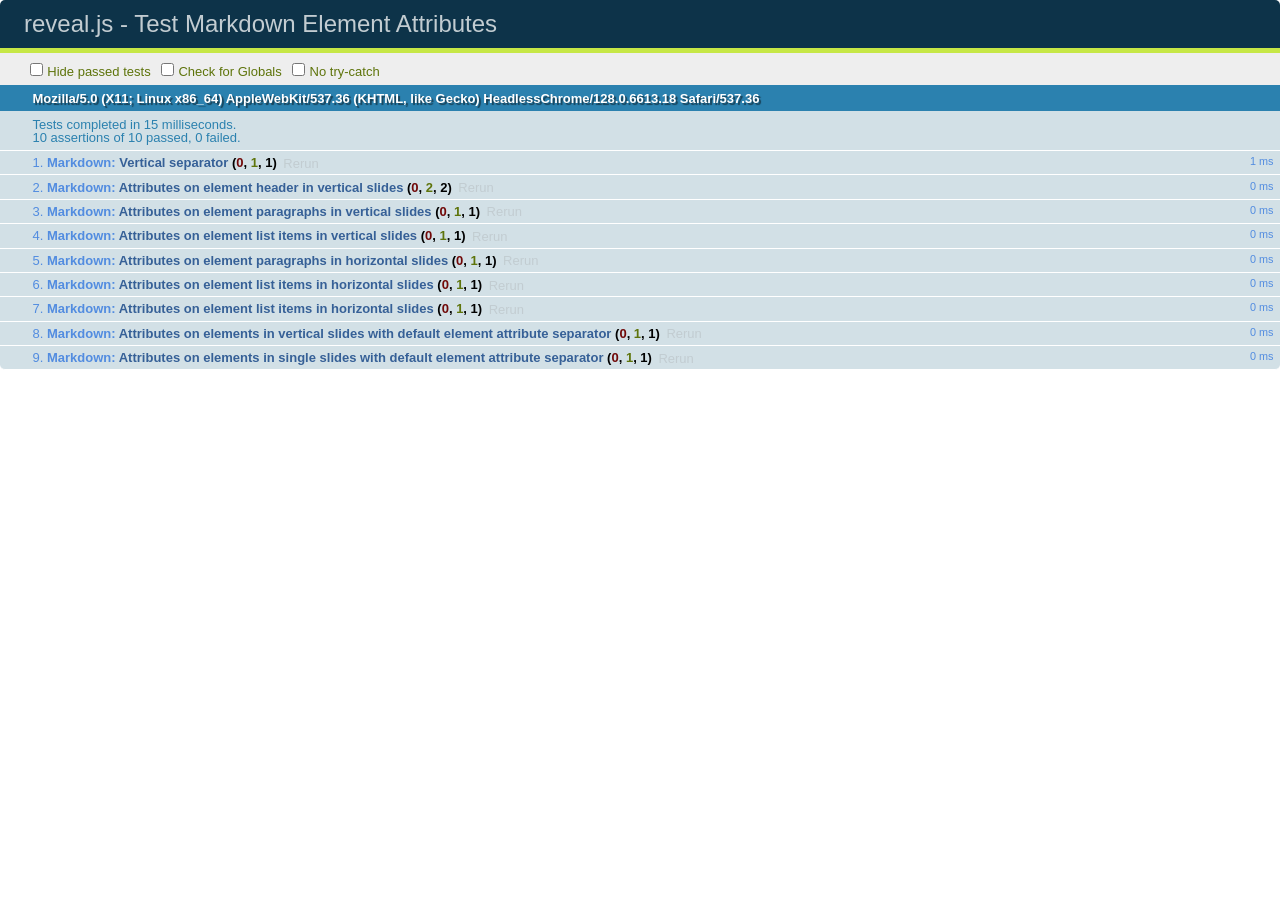
<file: reveal.js/test/test-markdown-element-attributes.html>
<!doctype html>
<html lang="en">

	<head>
		<meta charset="utf-8">

		<title>reveal.js - Test Markdown Element Attributes</title>

		<link rel="stylesheet" href="../css/reveal.min.css">
		<link rel="stylesheet" href="qunit-1.12.0.css">
	</head>

	<body style="overflow: auto;">

		<div id="qunit"></div>
		<div id="qunit-fixture"></div>

		<div class="reveal" style="display: none;">

			<div class="slides">

				<!-- <section data-markdown="example.md" data-separator="^\n\n\n" data-vertical="^\n\n"></section> -->

				<!-- Slides are separated by newline + three dashes + newline, vertical slides identical but two dashes -->
				<section data-markdown data-separator="^\n---\n$" data-vertical="^\n--\n$" data-element-attributes="{_\s*?([^}]+?)}">>
					<script type="text/template">
						## Slide 1.1
						<!-- {_class="fragment fade-out" data-fragment-index="1"} -->

						--

						## Slide 1.2
						<!-- {_class="fragment shrink"} -->

						Paragraph 1
						<!-- {_class="fragment grow"} -->

						Paragraph 2
						<!-- {_class="fragment grow"} -->

						- list item 1 <!-- {_class="fragment roll-in"} -->
						- list item 2 <!-- {_class="fragment roll-in"} -->
						- list item 3 <!-- {_class="fragment roll-in"} -->


						---

						## Slide 2


						Paragraph 1.2  
						multi-line <!-- {_class="fragment highlight-red"} -->

						Paragraph 2.2 <!-- {_class="fragment highlight-red"} -->

						Paragraph 2.3 <!-- {_class="fragment highlight-red"} -->

						Paragraph 2.4 <!-- {_class="fragment highlight-red"} -->

						- list item 1 <!-- {_class="fragment highlight-green"} -->
						- list item 2<!-- {_class="fragment highlight-green"} -->
						- list item 3<!-- {_class="fragment highlight-green"} -->
						- list item 4
						<!-- {_class="fragment highlight-green"} -->
						- list item 5<!-- {_class="fragment highlight-green"} -->

						Test

						![Example Picture](examples/assets/image2.png)
						<!-- {_class="reveal stretch"} -->

					</script>
				</section>



				<section 	data-markdown data-separator="^\n\n\n"
									data-vertical="^\n\n"
									data-notes="^Note:"
									data-charset="utf-8">
					<script type="text/template">
						# Test attributes in Markdown with default separator
						## Slide 1 Def <!-- .element: class="fragment highlight-red" data-fragment-index="1" -->


						## Slide 2 Def
						<!-- .element: class="fragment highlight-red" -->

					</script>
				</section>

				<section data-markdown>
				  <script type="text/template">
					## Hello world
					A paragraph
					<!-- .element: class="fragment highlight-blue" -->
				  </script>
				</section>

				<section data-markdown>
				  <script type="text/template">
					## Hello world

					Multiple  
					Line
					<!-- .element: class="fragment highlight-blue" -->
				  </script>
				</section>

				<section data-markdown>
				  <script type="text/template">
					## Hello world

					Test<!-- .element: class="fragment highlight-blue" -->

					More Test
				  </script>
				</section>


			</div>

		</div>

		<script src="../lib/js/head.min.js"></script>
		<script src="../js/reveal.min.js"></script>
		<script src="../plugin/markdown/marked.js"></script>
		<script src="../plugin/markdown/markdown.js"></script>
		<script src="qunit-1.12.0.js"></script>

		<script src="test-markdown-element-attributes.js"></script>

	</body>
</html>
</file>
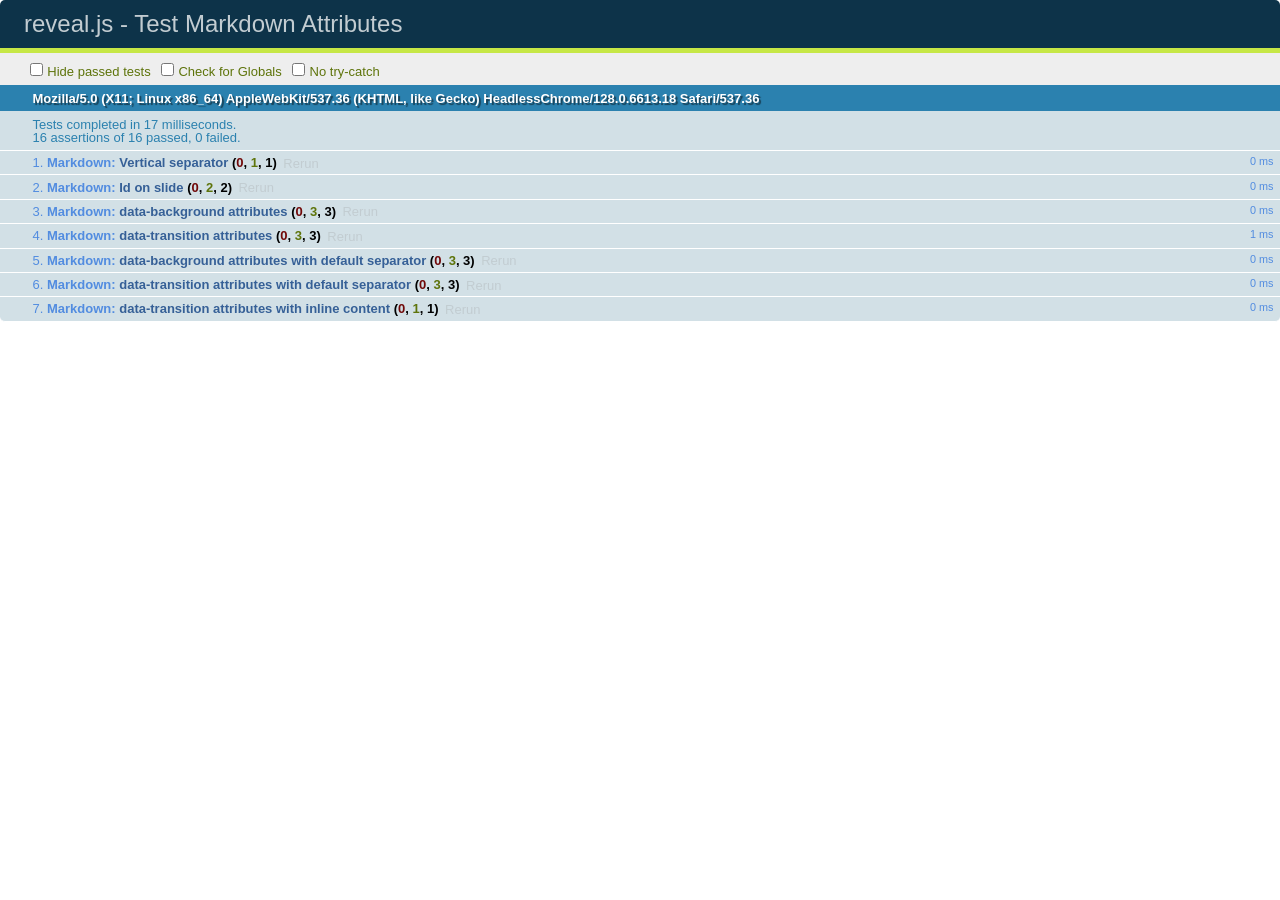
<file: reveal.js/test/test-markdown-slide-attributes.html>
<!doctype html>
<html lang="en">

	<head>
		<meta charset="utf-8">

		<title>reveal.js - Test Markdown Attributes</title>

		<link rel="stylesheet" href="../css/reveal.min.css">
		<link rel="stylesheet" href="qunit-1.12.0.css">
	</head>

	<body style="overflow: auto;">

		<div id="qunit"></div>
		<div id="qunit-fixture"></div>

		<div class="reveal" style="display: none;">

			<div class="slides">

				<!-- <section data-markdown="example.md" data-separator="^\n\n\n" data-vertical="^\n\n"></section> -->

				<!-- Slides are separated by three lines, vertical slides by two lines, attributes are one any line starting with (spaces and) two dashes -->
				<section 	data-markdown data-separator="^\n\n\n"
									data-vertical="^\n\n"
									data-notes="^Note:"
									data-attributes="--\s(.*?)$"
									data-charset="utf-8">
					<script type="text/template">
						# Test attributes in Markdown
						## Slide 1



						## Slide 2
						<!-- -- id="slide2" data-transition="zoom" data-background="#A0C66B" -->


						## Slide 2.1
						<!-- -- data-background="#ff0000" data-transition="fade" -->


						## Slide 2.2
						[Link to Slide2](#/slide2)



						## Slide 3
						<!-- -- data-transition="zoom" data-background="#C6916B" -->



						## Slide 4
					</script>
				</section>

				<section 	data-markdown data-separator="^\n\n\n"
									data-vertical="^\n\n"
									data-notes="^Note:"
									data-charset="utf-8">
					<script type="text/template">
						# Test attributes in Markdown with default separator
						## Slide 1 Def



						## Slide 2 Def
						<!-- .slide: id="slide2def" data-transition="concave" data-background="#A7C66B" -->


						## Slide 2.1 Def
						<!-- .slide: data-background="#f70000" data-transition="page" -->


						## Slide 2.2 Def
						[Link to Slide2](#/slide2def)



						## Slide 3 Def
						<!-- .slide: data-transition="concave" data-background="#C7916B" -->



						## Slide 4
					</script>
				</section>

				<section data-markdown>
					<script type="text/template">
						<!-- .slide: data-background="#ff0000" -->
						## Hello world
					</script>
				</section>

				<section data-markdown>
					<script type="text/template">
						## Hello world
						<!-- .slide: data-background="#ff0000" -->
					</script>
				</section>

				<section data-markdown>
					<script type="text/template">
						## Hello world

						Test
						<!-- .slide: data-background="#ff0000" -->

						More Test
					</script>
				</section>

			</div>

		</div>

		<script src="../lib/js/head.min.js"></script>
		<script src="../js/reveal.min.js"></script>
		<script src="../plugin/markdown/marked.js"></script>
		<script src="../plugin/markdown/markdown.js"></script>
		<script src="qunit-1.12.0.js"></script>

		<script src="test-markdown-slide-attributes.js"></script>

	</body>
</html>
</file>
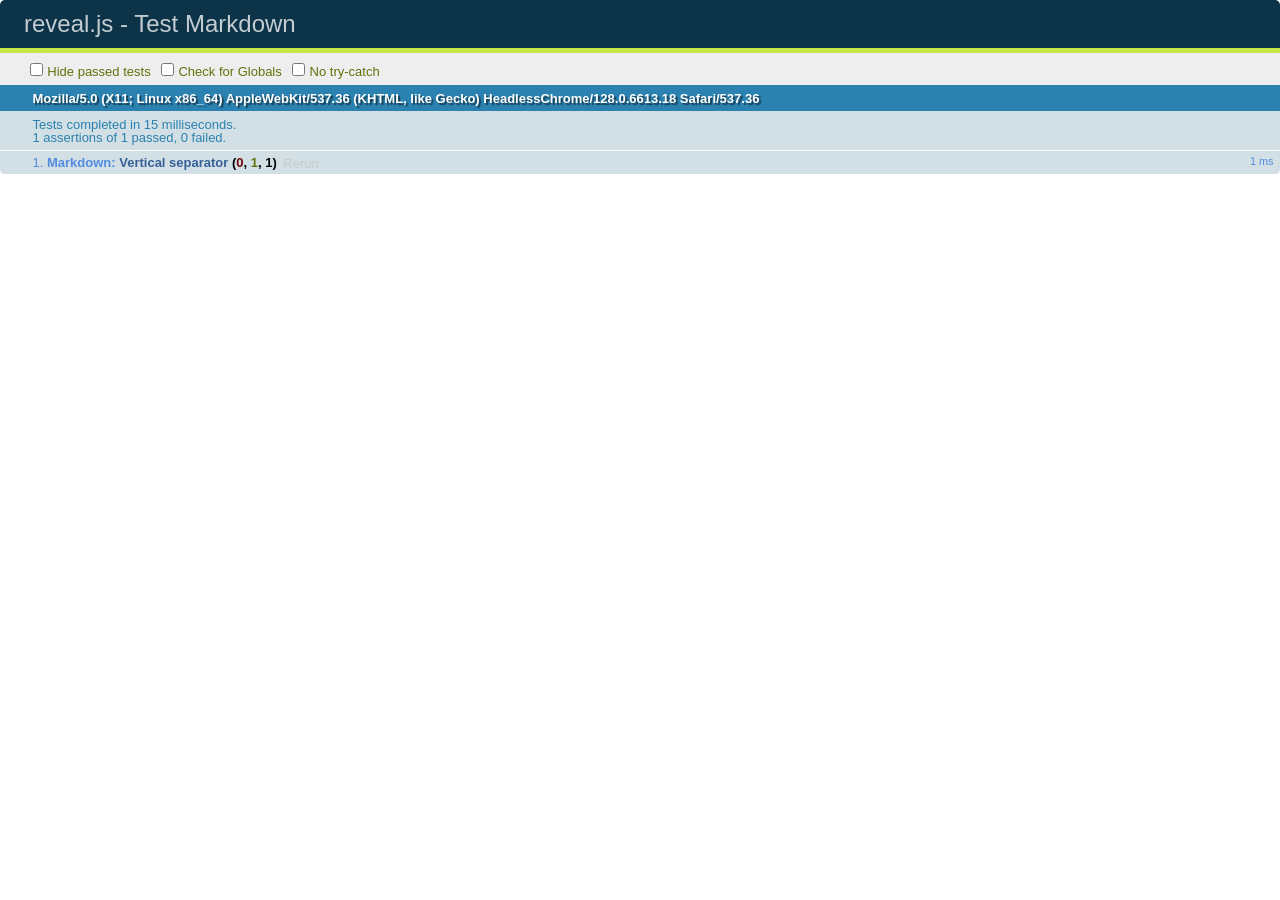
<file: reveal.js/test/test-markdown.html>
<!doctype html>
<html lang="en">

	<head>
		<meta charset="utf-8">

		<title>reveal.js - Test Markdown</title>

		<link rel="stylesheet" href="../css/reveal.min.css">
		<link rel="stylesheet" href="qunit-1.12.0.css">
	</head>

	<body style="overflow: auto;">

		<div id="qunit"></div>
  		<div id="qunit-fixture"></div>

		<div class="reveal" style="display: none;">

			<div class="slides">

				<!-- <section data-markdown="example.md" data-separator="^\n\n\n" data-vertical="^\n\n"></section> -->

				<!-- Slides are separated by newline + three dashes + newline, vertical slides identical but two dashes -->
				<section data-markdown data-separator="^\n---\n$" data-vertical="^\n--\n$">
					<script type="text/template">
						## Slide 1.1

						--

						## Slide 1.2

						---

						## Slide 2
					</script>
				</section>

			</div>

		</div>

		<script src="../lib/js/head.min.js"></script>
		<script src="../js/reveal.min.js"></script>
		<script src="../plugin/markdown/marked.js"></script>
		<script src="../plugin/markdown/markdown.js"></script>
		<script src="qunit-1.12.0.js"></script>

		<script src="test-markdown.js"></script>

	</body>
</html>
</file>
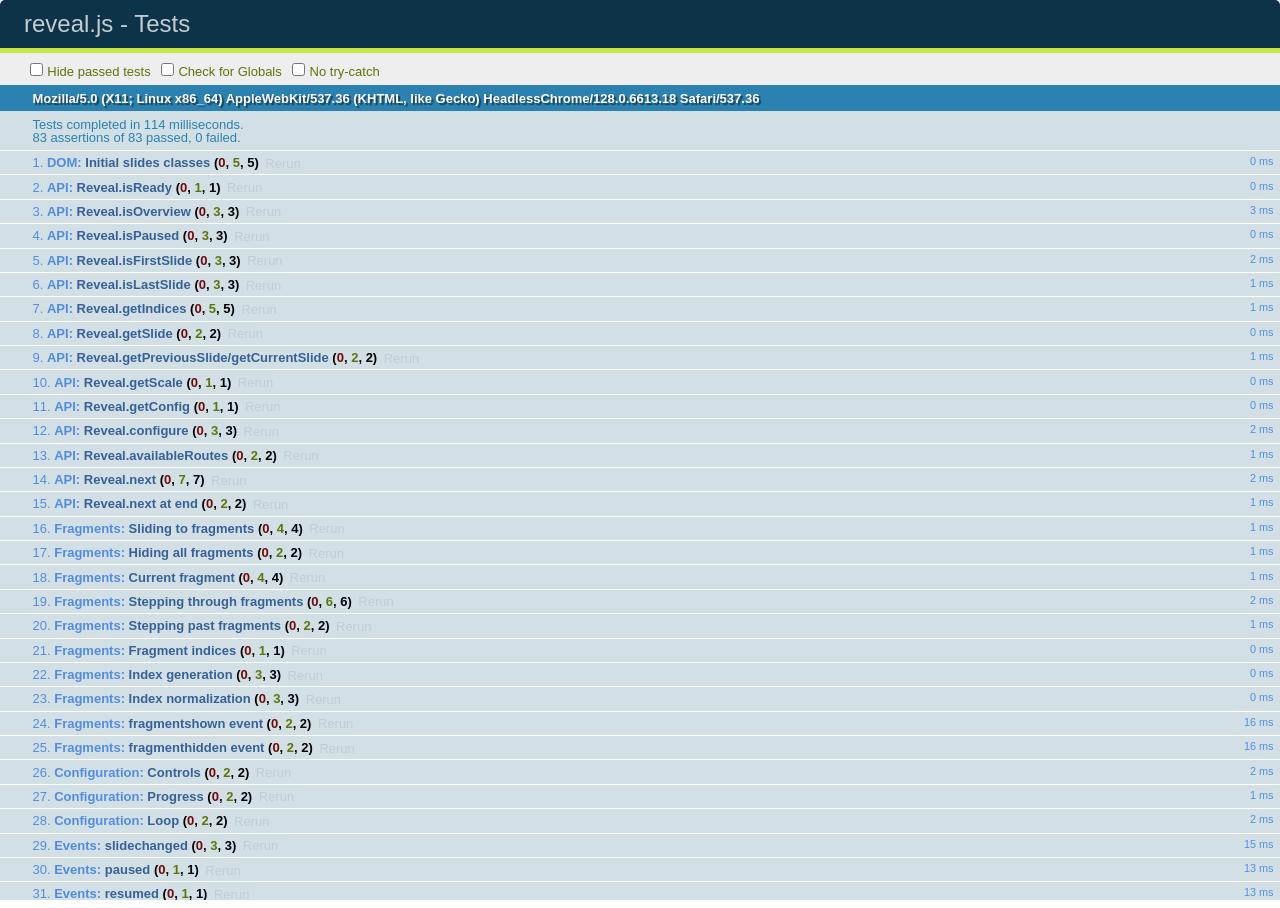
<file: reveal.js/test/test.html>
<!doctype html>
<html lang="en">

	<head>
		<meta charset="utf-8">

		<title>reveal.js - Tests</title>

		<link rel="stylesheet" href="../css/reveal.min.css">
		<link rel="stylesheet" href="qunit-1.12.0.css">
	</head>

	<body style="overflow: auto;">

		<div id="qunit"></div>
  		<div id="qunit-fixture"></div>

		<div class="reveal" style="display: none;">

			<div class="slides">

				<section>
					<h1>1</h1>
				</section>

				<section>
					<section>
						<h1>2.1</h1>
					</section>
					<section>
						<h1>2.2</h1>
					</section>
					<section>
						<h1>2.3</h1>
					</section>
				</section>

				<section id="fragment-slides">
					<section>
						<h1>3.1</h1>
						<ul>
							<li class="fragment">4.1</li>
							<li class="fragment">4.2</li>
							<li class="fragment">4.3</li>
						</ul>
					</section>

					<section>
						<h1>3.2</h1>
						<ul>
							<li class="fragment" data-fragment-index="0">4.1</li>
							<li class="fragment" data-fragment-index="0">4.2</li>
						</ul>
					</section>

					<section>
						<h1>3.3</h1>
						<ul>
							<li class="fragment" data-fragment-index="1">3.3.1</li>
							<li class="fragment" data-fragment-index="4">3.3.2</li>
							<li class="fragment" data-fragment-index="4">3.3.3</li>
						</ul>
					</section>
				</section>

				<section>
					<h1>4</h1>
				</section>

			</div>

		</div>

		<script src="../lib/js/head.min.js"></script>
		<script src="../js/reveal.min.js"></script>
		<script src="qunit-1.12.0.js"></script>

		<script src="test.js"></script>

	</body>
</html>
</file>
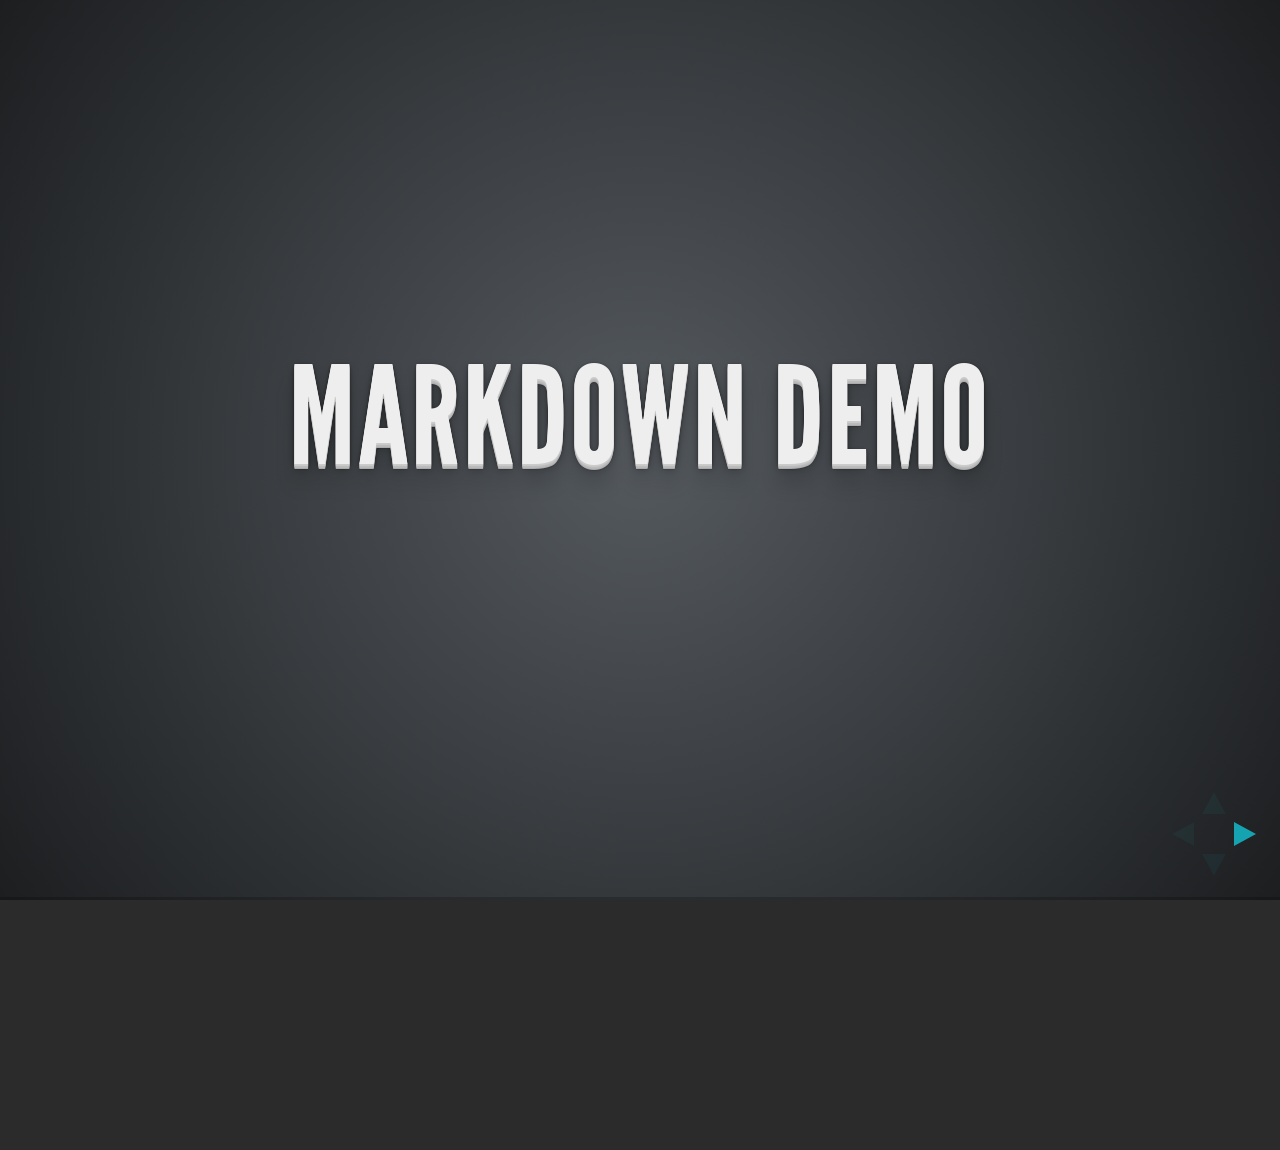
<file: reveal.js/plugin/markdown/example.html>
<!doctype html>
<html lang="en">

	<head>
		<meta charset="utf-8">

		<title>reveal.js - Markdown Demo</title>

		<link rel="stylesheet" href="../../css/reveal.css">
		<link rel="stylesheet" href="../../css/theme/default.css" id="theme">

        <link rel="stylesheet" href="../../lib/css/zenburn.css">
	</head>

	<body>

		<div class="reveal">

			<div class="slides">

                <!-- Use external markdown resource, separate slides by three newlines; vertical slides by two newlines -->
                <section data-markdown="example.md" data-separator="^\n\n\n" data-vertical="^\n\n"></section>

                <!-- Slides are separated by three dashes (quick 'n dirty regular expression) -->
                <section data-markdown data-separator="---">
                    <script type="text/template">
                        ## Demo 1
                        Slide 1
                        ---
                        ## Demo 1
                        Slide 2
                        ---
                        ## Demo 1
                        Slide 3
                    </script>
                </section>

                <!-- Slides are separated by newline + three dashes + newline, vertical slides identical but two dashes -->
                <section data-markdown data-separator="^\n---\n$" data-vertical="^\n--\n$">
                    <script type="text/template">
                        ## Demo 2
                        Slide 1.1

                        --

                        ## Demo 2
                        Slide 1.2

                        ---

                        ## Demo 2
                        Slide 2
                    </script>
                </section>

                <!-- No "extra" slides, since there are no separators defined (so they'll become horizontal rulers) -->
                <section data-markdown>
                    <script type="text/template">
                        A

                        ---

                        B

                        ---

                        C
                    </script>
                </section>

                <!-- Slide attributes -->
                <section data-markdown>
                    <script type="text/template">
                        <!-- .slide: data-background="#000000" -->
                        ## Slide attributes
                    </script>
                </section>

                <!-- Element attributes -->
                <section data-markdown>
                    <script type="text/template">
                        ## Element attributes
                        - Item 1 <!-- .element: class="fragment" data-fragment-index="2" -->
                        - Item 2 <!-- .element: class="fragment" data-fragment-index="1" -->
                    </script>
                </section>

                <!-- Code -->
                <section data-markdown>
                    <script type="text/template">
                        ```php
                        public function foo()
                        {
                            $foo = array(
                                'bar' => 'bar'
                            )
                        }
                        ```
                    </script>
                </section>

            </div>
		</div>

		<script src="../../lib/js/head.min.js"></script>
		<script src="../../js/reveal.js"></script>

		<script>

			Reveal.initialize({
				controls: true,
				progress: true,
				history: true,
				center: true,

				// Optional libraries used to extend on reveal.js
				dependencies: [
					{ src: '../../lib/js/classList.js', condition: function() { return !document.body.classList; } },
					{ src: 'marked.js', condition: function() { return !!document.querySelector( '[data-markdown]' ); } },
                    { src: 'markdown.js', condition: function() { return !!document.querySelector( '[data-markdown]' ); } },
                    { src: '../highlight/highlight.js', async: true, callback: function() { hljs.initHighlightingOnLoad(); } },
					{ src: '../notes/notes.js' }
				]
			});

		</script>

	</body>
</html>
</file>
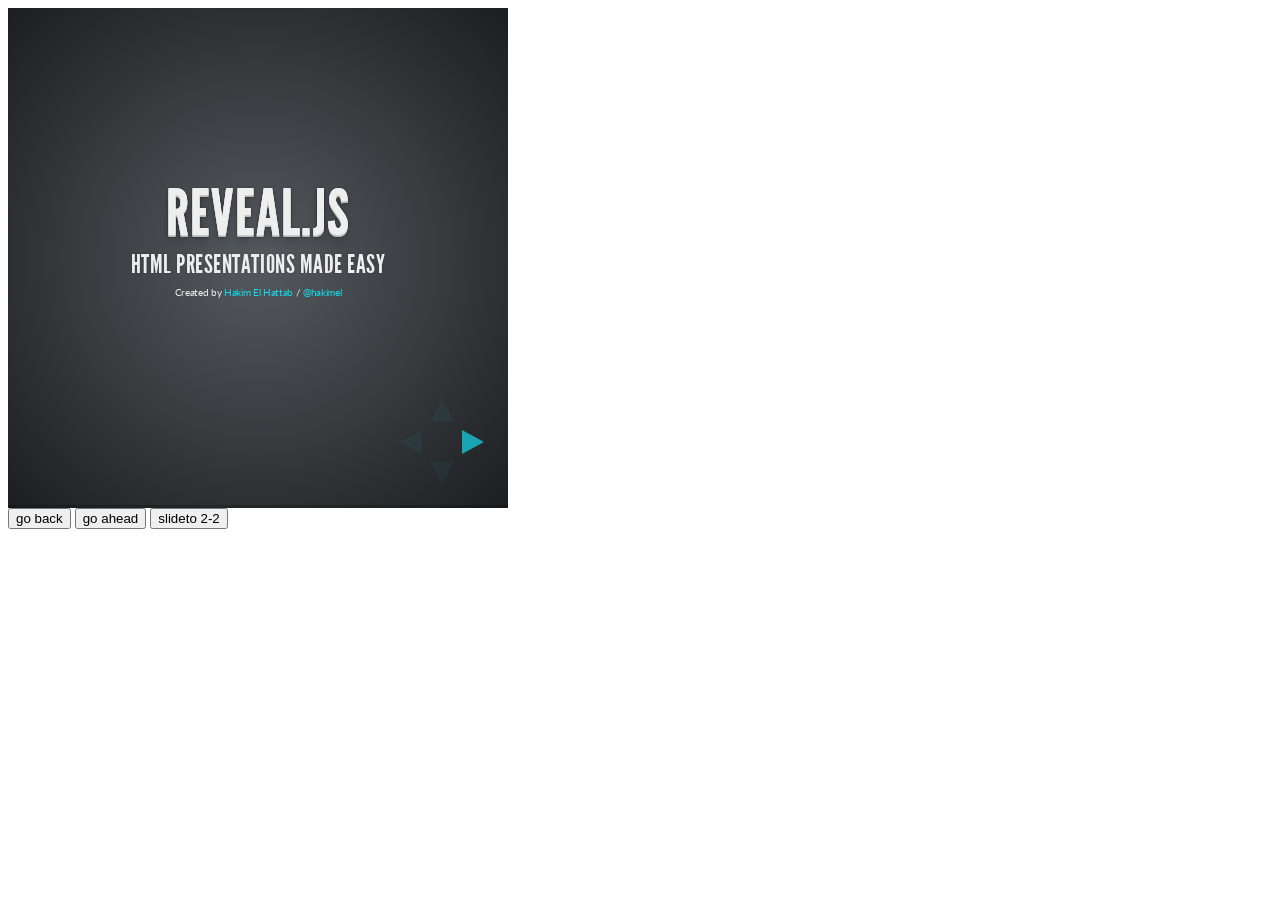
<file: reveal.js/plugin/postmessage/example.html>
<html>
	<body>

		<iframe id="reveal" src="../../index.html" style="border: 0;" width="500" height="500"></iframe>

		<div>
			<input id="back" type="button" value="go back"/>
			<input id="ahead" type="button" value="go ahead"/>
			<input id="slideto" type="button" value="slideto 2-2"/>
		</div>

		<script>

			(function (){

				var back = document.getElementById( 'back' ),
						ahead = document.getElementById( 'ahead' ),
						slideto = document.getElementById( 'slideto' ),
						reveal =  window.frames[0];

					back.addEventListener( 'click', function () {
						
					reveal.postMessage( JSON.stringify({method: 'prev', args: []}), '*' );
				}, false );

				ahead.addEventListener( 'click', function (){
					reveal.postMessage( JSON.stringify({method: 'next', args: []}), '*' );
				}, false );

				slideto.addEventListener( 'click', function (){
					reveal.postMessage( JSON.stringify({method: 'slide', args: [2,2]}), '*' );
				}, false );

			}());

		</script>

	</body>
</html>
</file>
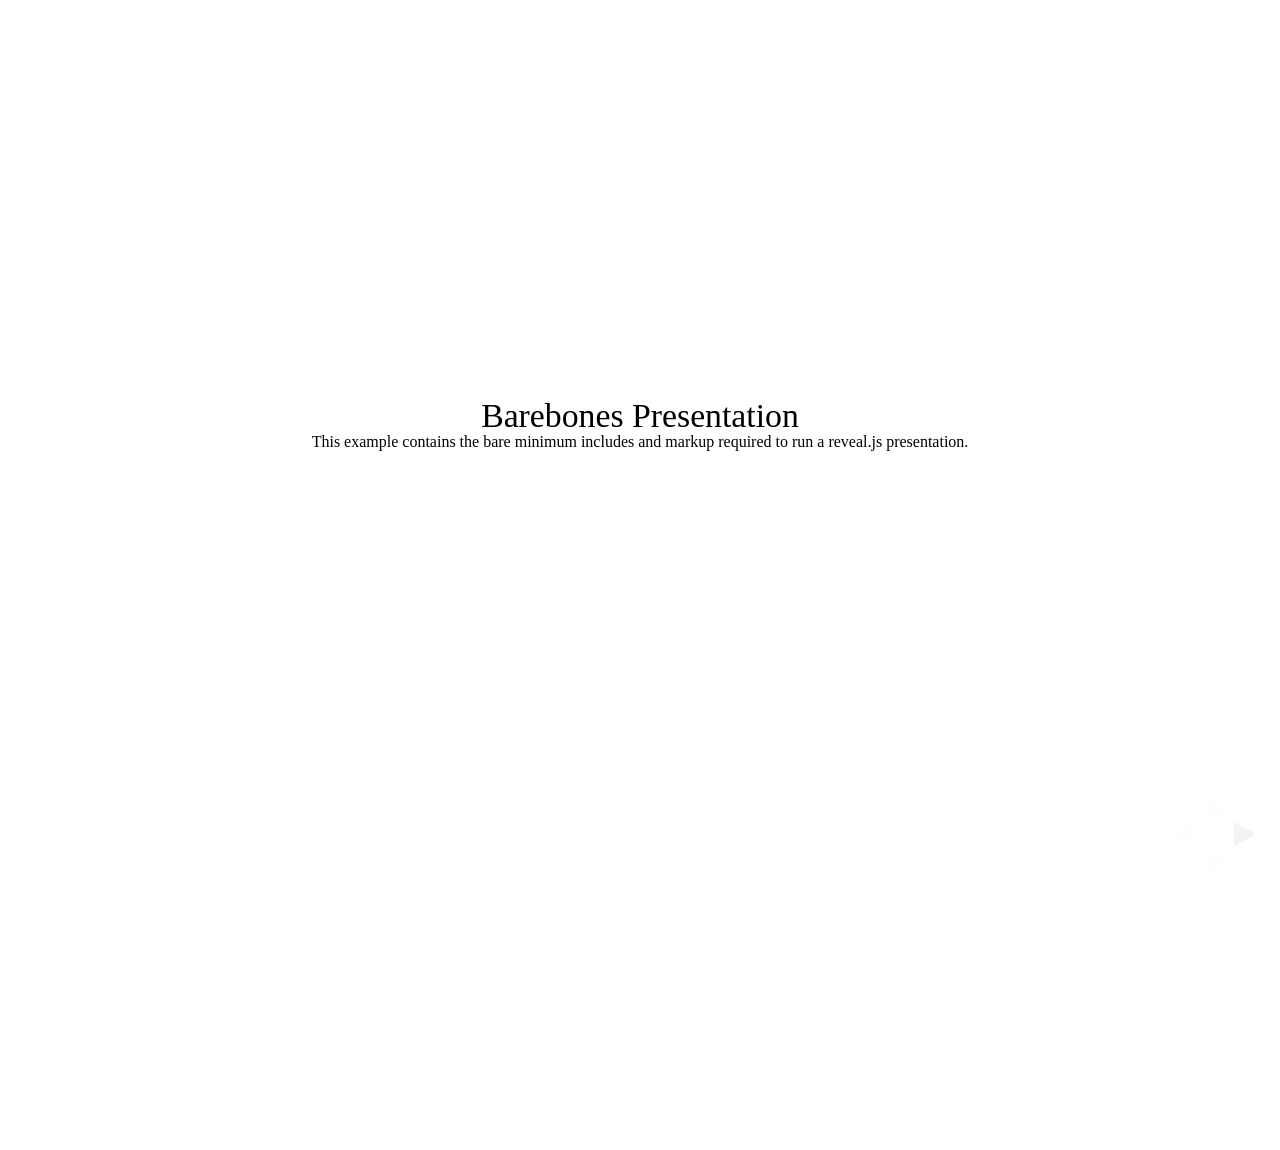
<file: reveal.js/test/examples/barebones.html>
<!doctype html>
<html lang="en">

	<head>
		<meta charset="utf-8">

		<title>reveal.js - Barebones</title>

		<link rel="stylesheet" href="../../css/reveal.min.css">
	</head>

	<body>

		<div class="reveal">

			<div class="slides">

				<section>
					<h2>Barebones Presentation</h2>
					<p>This example contains the bare minimum includes and markup required to run a reveal.js presentation.</p>
				</section>

				<section>
					<h2>No Theme</h2>
					<p>There's no theme included, so it will fall back on browser defaults.</p>
				</section>

			</div>

		</div>

		<script src="../../js/reveal.min.js"></script>

		<script>

			Reveal.initialize();

		</script>

	</body>
</html>
</file>
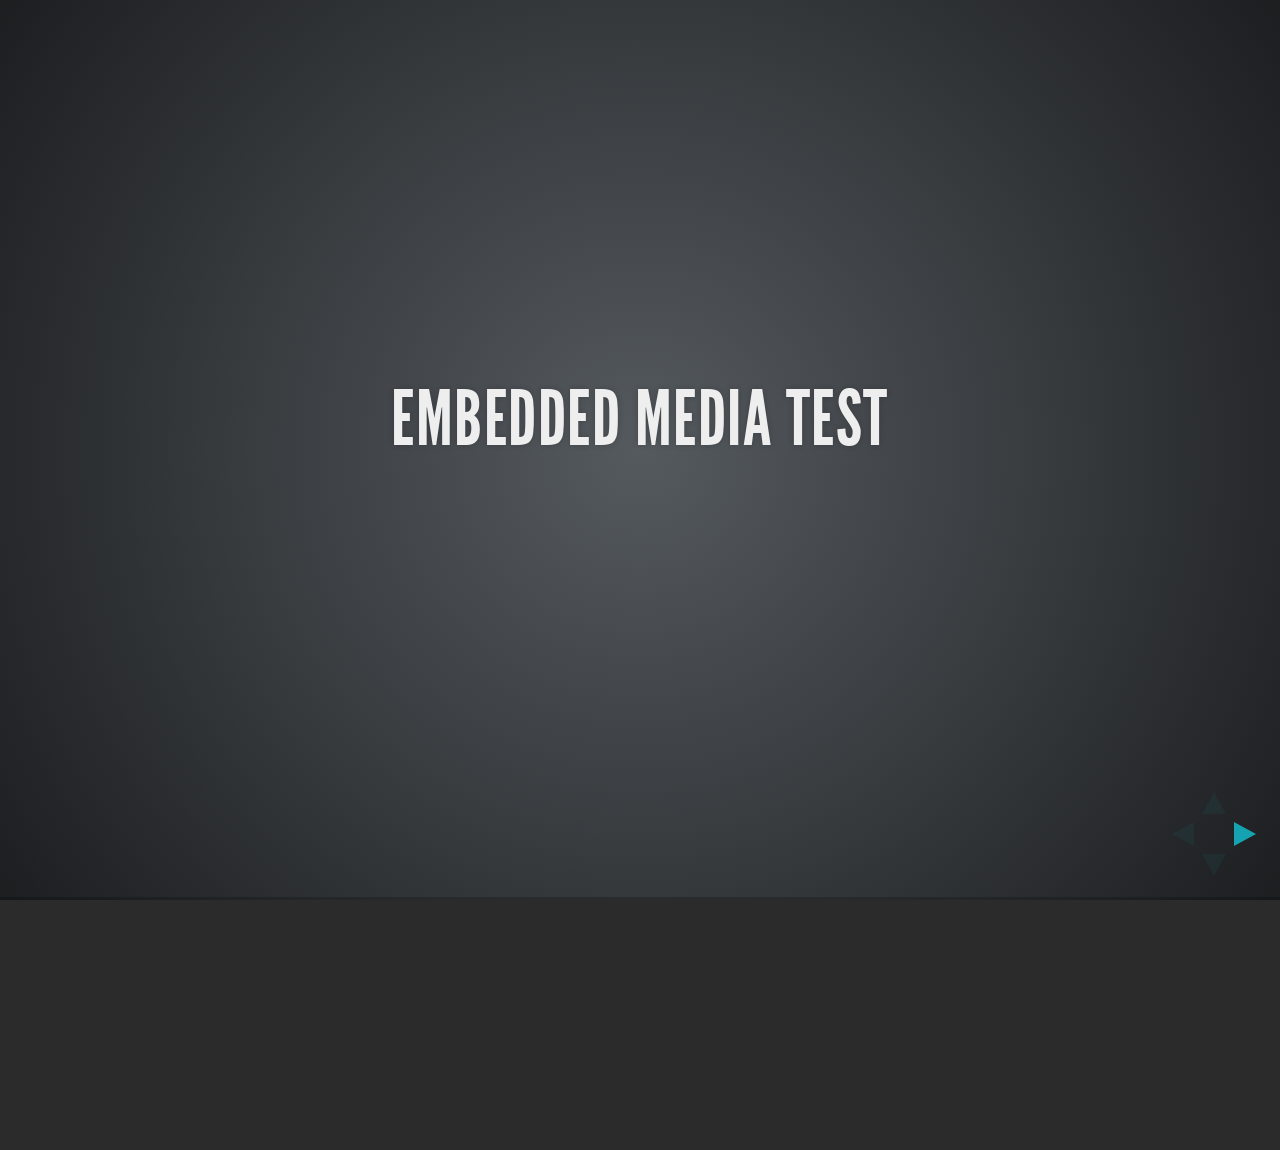
<file: reveal.js/test/examples/embedded-media.html>
<!doctype html>
<html lang="en">

	<head>
		<meta charset="utf-8">

		<title>reveal.js - Embedded Media</title>

		<meta name="viewport" content="width=device-width, initial-scale=1.0, maximum-scale=1.0, user-scalable=no">

		<link rel="stylesheet" href="../../css/reveal.min.css">
		<link rel="stylesheet" href="../../css/theme/default.css" id="theme">
	</head>

	<body>

		<div class="reveal">

			<div class="slides">

				<section>
					<h2>Embedded Media Test</h2>
				</section>

				<section>
					<iframe data-autoplay width="420" height="345" src="http://www.youtube.com/embed/l3RQZ4mcr1c"></iframe>
				</section>

				<section>
					<h2>Empty Slide</h2>
				</section>

			</div>

		</div>

		<script src="../../lib/js/head.min.js"></script>
		<script src="../../js/reveal.min.js"></script>

		<script>

			Reveal.initialize({
				transition: 'linear'
			});

		</script>

	</body>
</html>
</file>
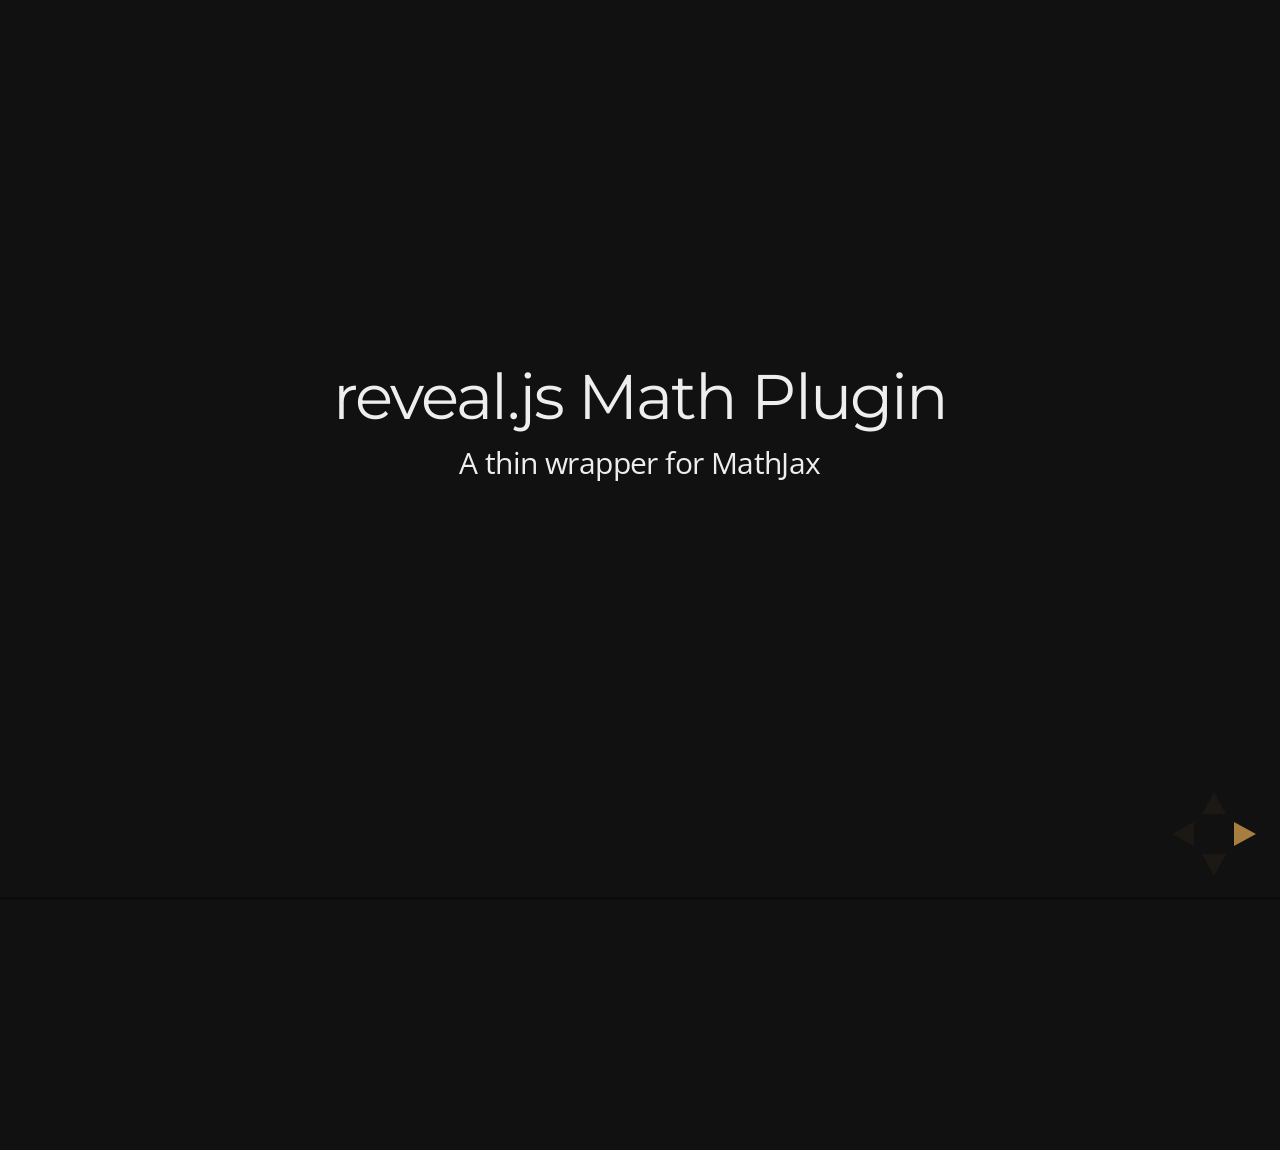
<file: reveal.js/test/examples/math.html>
<!doctype html>
<html lang="en">

	<head>
		<meta charset="utf-8">

		<title>reveal.js - Math Plugin</title>

		<meta name="viewport" content="width=device-width, initial-scale=1.0, maximum-scale=1.0, user-scalable=no">

		<link rel="stylesheet" href="../../css/reveal.min.css">
		<link rel="stylesheet" href="../../css/theme/night.css" id="theme">
	</head>

	<body>

		<div class="reveal">

			<div class="slides">

				<section>
					<h2>reveal.js Math Plugin</h2>
					<p>A thin wrapper for MathJax</p>
				</section>

				<section>
					<h3>The Lorenz Equations</h3>

					\[\begin{aligned}
					\dot{x} &amp; = \sigma(y-x) \\
					\dot{y} &amp; = \rho x - y - xz \\
					\dot{z} &amp; = -\beta z + xy
					\end{aligned} \]
				</section>

				<section>
					<h3>The Cauchy-Schwarz Inequality</h3>

					<script type="math/tex; mode=display">
						\left( \sum_{k=1}^n a_k b_k \right)^2 \leq \left( \sum_{k=1}^n a_k^2 \right) \left( \sum_{k=1}^n b_k^2 \right)
					</script>
				</section>

				<section>
					<h3>A Cross Product Formula</h3>

					\[\mathbf{V}_1 \times \mathbf{V}_2 =  \begin{vmatrix}
					\mathbf{i} &amp; \mathbf{j} &amp; \mathbf{k} \\
					\frac{\partial X}{\partial u} &amp;  \frac{\partial Y}{\partial u} &amp; 0 \\
					\frac{\partial X}{\partial v} &amp;  \frac{\partial Y}{\partial v} &amp; 0
					\end{vmatrix}  \]
				</section>

				<section>
					<h3>The probability of getting \(k\) heads when flipping \(n\) coins is</h3>

					\[P(E)   = {n \choose k} p^k (1-p)^{ n-k} \]
				</section>

				<section>
					<h3>An Identity of Ramanujan</h3>

					\[ \frac{1}{\Bigl(\sqrt{\phi \sqrt{5}}-\phi\Bigr) e^{\frac25 \pi}} =
					1+\frac{e^{-2\pi}} {1+\frac{e^{-4\pi}} {1+\frac{e^{-6\pi}}
					{1+\frac{e^{-8\pi}} {1+\ldots} } } } \]
				</section>

				<section>
					<h3>A Rogers-Ramanujan Identity</h3>

					\[  1 +  \frac{q^2}{(1-q)}+\frac{q^6}{(1-q)(1-q^2)}+\cdots =
					\prod_{j=0}^{\infty}\frac{1}{(1-q^{5j+2})(1-q^{5j+3})}\]
				</section>

				<section>
					<h3>Maxwell&#8217;s Equations</h3>

					\[  \begin{aligned}
					\nabla \times \vec{\mathbf{B}} -\, \frac1c\, \frac{\partial\vec{\mathbf{E}}}{\partial t} &amp; = \frac{4\pi}{c}\vec{\mathbf{j}} \\   \nabla \cdot \vec{\mathbf{E}} &amp; = 4 \pi \rho \\
					\nabla \times \vec{\mathbf{E}}\, +\, \frac1c\, \frac{\partial\vec{\mathbf{B}}}{\partial t} &amp; = \vec{\mathbf{0}} \\
					\nabla \cdot \vec{\mathbf{B}} &amp; = 0 \end{aligned}
					\]
				</section>

				<section>
					<section>
						<h3>The Lorenz Equations</h3>

						<div class="fragment">
							\[\begin{aligned}
							\dot{x} &amp; = \sigma(y-x) \\
							\dot{y} &amp; = \rho x - y - xz \\
							\dot{z} &amp; = -\beta z + xy
							\end{aligned} \]
						</div>
					</section>

					<section>
						<h3>The Cauchy-Schwarz Inequality</h3>

						<div class="fragment">
							\[ \left( \sum_{k=1}^n a_k b_k \right)^2 \leq \left( \sum_{k=1}^n a_k^2 \right) \left( \sum_{k=1}^n b_k^2 \right) \]
						</div>
					</section>

					<section>
						<h3>A Cross Product Formula</h3>

						<div class="fragment">
							\[\mathbf{V}_1 \times \mathbf{V}_2 =  \begin{vmatrix}
							\mathbf{i} &amp; \mathbf{j} &amp; \mathbf{k} \\
							\frac{\partial X}{\partial u} &amp;  \frac{\partial Y}{\partial u} &amp; 0 \\
							\frac{\partial X}{\partial v} &amp;  \frac{\partial Y}{\partial v} &amp; 0
							\end{vmatrix}  \]
						</div>
					</section>

					<section>
						<h3>The probability of getting \(k\) heads when flipping \(n\) coins is</h3>

						<div class="fragment">
							\[P(E)   = {n \choose k} p^k (1-p)^{ n-k} \]
						</div>
					</section>

					<section>
						<h3>An Identity of Ramanujan</h3>

						<div class="fragment">
							\[ \frac{1}{\Bigl(\sqrt{\phi \sqrt{5}}-\phi\Bigr) e^{\frac25 \pi}} =
							1+\frac{e^{-2\pi}} {1+\frac{e^{-4\pi}} {1+\frac{e^{-6\pi}}
							{1+\frac{e^{-8\pi}} {1+\ldots} } } } \]
						</div>
					</section>

					<section>
						<h3>A Rogers-Ramanujan Identity</h3>

						<div class="fragment">
							\[  1 +  \frac{q^2}{(1-q)}+\frac{q^6}{(1-q)(1-q^2)}+\cdots =
							\prod_{j=0}^{\infty}\frac{1}{(1-q^{5j+2})(1-q^{5j+3})}\]
						</div>
					</section>

					<section>
						<h3>Maxwell&#8217;s Equations</h3>

						<div class="fragment">
							\[  \begin{aligned}
							\nabla \times \vec{\mathbf{B}} -\, \frac1c\, \frac{\partial\vec{\mathbf{E}}}{\partial t} &amp; = \frac{4\pi}{c}\vec{\mathbf{j}} \\   \nabla \cdot \vec{\mathbf{E}} &amp; = 4 \pi \rho \\
							\nabla \times \vec{\mathbf{E}}\, +\, \frac1c\, \frac{\partial\vec{\mathbf{B}}}{\partial t} &amp; = \vec{\mathbf{0}} \\
							\nabla \cdot \vec{\mathbf{B}} &amp; = 0 \end{aligned}
							\]
						</div>
					</section>
				</section>

			</div>

		</div>

		<script src="../../lib/js/head.min.js"></script>
		<script src="../../js/reveal.min.js"></script>

		<script>

			Reveal.initialize({
				history: true,
				transition: 'linear',

				math: {
					// mathjax: 'http://cdn.mathjax.org/mathjax/latest/MathJax.js',
					config: 'TeX-AMS_HTML-full'
				},

				dependencies: [
					{ src: '../../lib/js/classList.js' },
					{ src: '../../plugin/math/math.js', async: true }
				]
			});

		</script>

	</body>
</html>
</file>
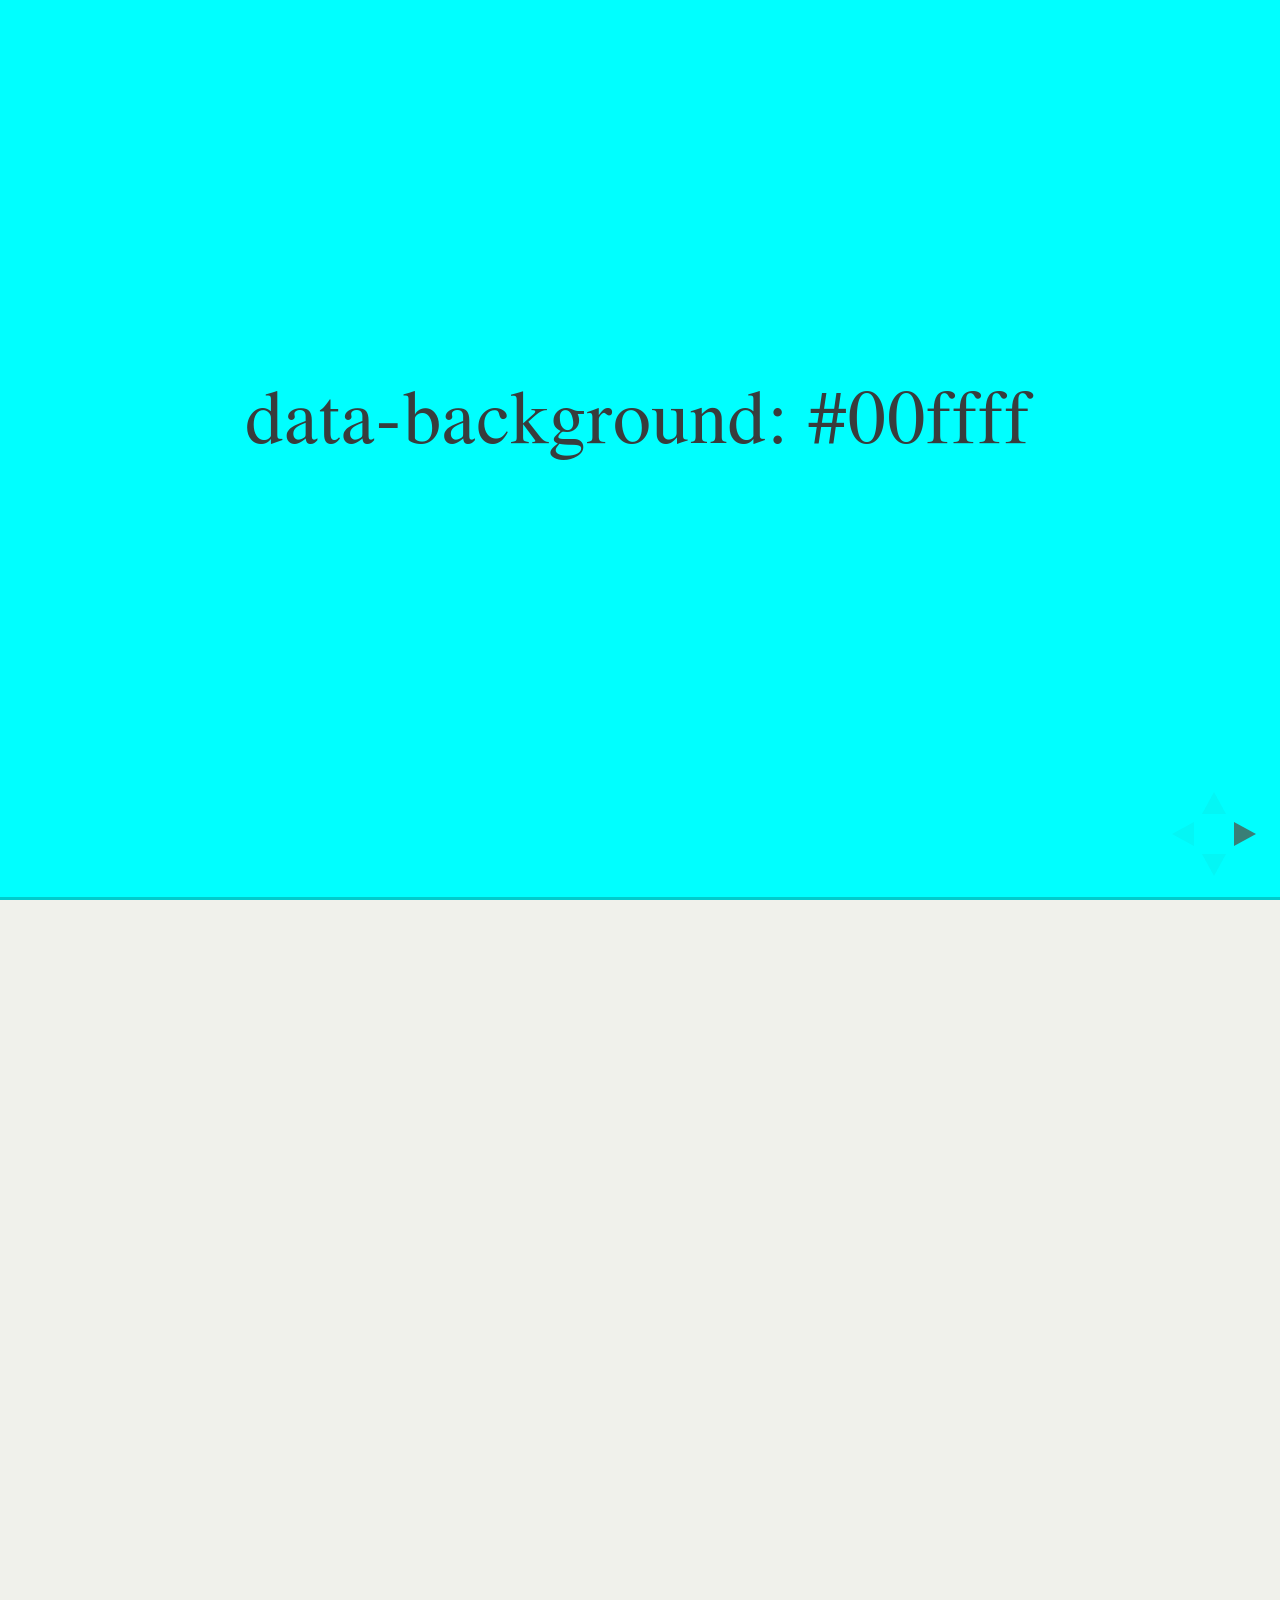
<file: reveal.js/test/examples/slide-backgrounds.html>
<!doctype html>
<html lang="en">

	<head>
		<meta charset="utf-8">

		<title>reveal.js - Slide Backgrounds</title>

		<meta name="viewport" content="width=device-width, initial-scale=1.0, maximum-scale=1.0, user-scalable=no">

		<link rel="stylesheet" href="../../css/reveal.min.css">
		<link rel="stylesheet" href="../../css/theme/serif.css" id="theme">
	</head>

	<body>

		<div class="reveal">

			<div class="slides">

				<section data-background="#00ffff">
					<h2>data-background: #00ffff</h2>
				</section>

				<section data-background="#bb00bb">
					<h2>data-background: #bb00bb</h2>
				</section>

				<section>
					<section data-background="#ff0000">
						<h2>data-background: #ff0000</h2>
					</section>
					<section data-background="rgba(0, 0, 0, 0.2)">
						<h2>data-background: rgba(0, 0, 0, 0.2)</h2>
					</section>
					<section data-background="salmon">
						<h2>data-background: salmon</h2>
					</section>
				</section>

				<section data-background="rgba(0, 100, 100, 0.2)">
					<section>
						<h2>Background applied to stack</h2>
					</section>
					<section>
						<h2>Background applied to stack</h2>
					</section>
					<section data-background="rgba(100, 0, 0, 0.2)">
						<h2>Background applied to slide inside of stack</h2>
					</section>
				</section>

				<section data-background-transition="slide" data-background="assets/image1.png" style="background: rgba(255,255,255,0.9)">
					<h2>Background image</h2>
				</section>

				<section>
					<section data-background-transition="slide" data-background="assets/image1.png" style="background: rgba(255,255,255,0.9)">
						<h2>Background image</h2>
					</section>
					<section data-background-transition="slide" data-background="assets/image1.png" style="background: rgba(255,255,255,0.9)">
						<h2>Background image</h2>
					</section>
				</section>

				<section data-background="assets/image2.png" data-background-size="100px" data-background-repeat="repeat" data-background-color="#111" style="background: rgba(255,255,255,0.9)">
					<h2>Background image</h2>
					<pre>data-background-size="100px" data-background-repeat="repeat" data-background-color="#111"</pre>
				</section>

				<section data-background="#888888">
					<h2>Same background twice (1/2)</h2>
				</section>
				<section data-background="#888888">
					<h2>Same background twice (2/2)</h2>
				</section>

				<section>
					<section data-background="#417203">
						<h2>Same background twice vertical (1/2)</h2>
					</section>
					<section data-background="#417203">
						<h2>Same background twice vertical (2/2)</h2>
					</section>
				</section>

				<section data-background="#934f4d">
					<h2>Same background from horizontal to vertical (1/3)</h2>
				</section>
				<section>
					<section data-background="#934f4d">
						<h2>Same background from horizontal to vertical (2/3)</h2>
					</section>
					<section data-background="#934f4d">
						<h2>Same background from horizontal to vertical (3/3)</h2>
					</section>
				</section>

			</div>

		</div>

		<script src="../../lib/js/head.min.js"></script>
		<script src="../../js/reveal.min.js"></script>

		<script>

			// Full list of configuration options available here:
			// https://github.com/hakimel/reveal.js#configuration
			Reveal.initialize({
				center: true,
				// rtl: true,

				transition: 'linear',
				// transitionSpeed: 'slow',
				// backgroundTransition: 'slide'
			});

		</script>

	</body>
</html>
</file>
<file: reveal.js/css/reveal.css>
@charset "UTF-8";

/*!
 * reveal.js
 * http://lab.hakim.se/reveal-js
 * MIT licensed
 *
 * Copyright (C) 2013 Hakim El Hattab, http://hakim.se
 */


/*********************************************
 * RESET STYLES
 *********************************************/

html, body, .reveal div, .reveal span, .reveal applet, .reveal object, .reveal iframe,
.reveal h1, .reveal h2, .reveal h3, .reveal h4, .reveal h5, .reveal h6, .reveal p, .reveal blockquote, .reveal pre,
.reveal a, .reveal abbr, .reveal acronym, .reveal address, .reveal big, .reveal cite, .reveal code,
.reveal del, .reveal dfn, .reveal em, .reveal img, .reveal ins, .reveal kbd, .reveal q, .reveal s, .reveal samp,
.reveal small, .reveal strike, .reveal strong, .reveal sub, .reveal sup, .reveal tt, .reveal var,
.reveal b, .reveal u, .reveal i, .reveal center,
.reveal dl, .reveal dt, .reveal dd, .reveal ol, .reveal ul, .reveal li,
.reveal fieldset, .reveal form, .reveal label, .reveal legend,
.reveal table, .reveal caption, .reveal tbody, .reveal tfoot, .reveal thead, .reveal tr, .reveal th, .reveal td,
.reveal article, .reveal aside, .reveal canvas, .reveal details, .reveal embed,
.reveal figure, .reveal figcaption, .reveal footer, .reveal header, .reveal hgroup,
.reveal menu, .reveal nav, .reveal output, .reveal ruby, .reveal section, .reveal summary,
.reveal time, .reveal mark, .reveal audio, video {
	margin: 0;
	padding: 0;
	border: 0;
	font-size: 100%;
	font: inherit;
	vertical-align: baseline;
}

.reveal article, .reveal aside, .reveal details, .reveal figcaption, .reveal figure,
.reveal footer, .reveal header, .reveal hgroup, .reveal menu, .reveal nav, .reveal section {
	display: block;
}


/*********************************************
 * GLOBAL STYLES
 *********************************************/

html,
body {
	width: 100%;
	height: 100%;
	overflow: hidden;
}

body {
	position: relative;
	line-height: 1;
}

::selection {
	background: #FF5E99;
	color: #fff;
	text-shadow: none;
}


/*********************************************
 * HEADERS
 *********************************************/

.reveal h1,
.reveal h2,
.reveal h3,
.reveal h4,
.reveal h5,
.reveal h6 {
	-webkit-hyphens: auto;
	   -moz-hyphens: auto;
	        hyphens: auto;

	word-wrap: break-word;
	line-height: 1;
}

.reveal h1 { font-size: 3.77em; }
.reveal h2 { font-size: 2.11em;	}
.reveal h3 { font-size: 1.55em;	}
.reveal h4 { font-size: 1em;	}


/*********************************************
 * VIEW FRAGMENTS
 *********************************************/

.reveal .slides section .fragment {
	opacity: 0;

	-webkit-transition: all .2s ease;
	   -moz-transition: all .2s ease;
	    -ms-transition: all .2s ease;
	     -o-transition: all .2s ease;
	        transition: all .2s ease;
}
	.reveal .slides section .fragment.visible {
		opacity: 1;
	}

.reveal .slides section .fragment.grow {
	opacity: 1;
}
	.reveal .slides section .fragment.grow.visible {
		-webkit-transform: scale( 1.3 );
		   -moz-transform: scale( 1.3 );
		    -ms-transform: scale( 1.3 );
		     -o-transform: scale( 1.3 );
		        transform: scale( 1.3 );
	}

.reveal .slides section .fragment.shrink {
	opacity: 1;
}
	.reveal .slides section .fragment.shrink.visible {
		-webkit-transform: scale( 0.7 );
		   -moz-transform: scale( 0.7 );
		    -ms-transform: scale( 0.7 );
		     -o-transform: scale( 0.7 );
		        transform: scale( 0.7 );
	}

.reveal .slides section .fragment.zoom-in {
	opacity: 0;

	-webkit-transform: scale( 0.1 );
	   -moz-transform: scale( 0.1 );
	    -ms-transform: scale( 0.1 );
	     -o-transform: scale( 0.1 );
	        transform: scale( 0.1 );
}

	.reveal .slides section .fragment.zoom-in.visible {
		opacity: 1;

		-webkit-transform: scale( 1 );
		   -moz-transform: scale( 1 );
		    -ms-transform: scale( 1 );
		     -o-transform: scale( 1 );
		        transform: scale( 1 );
	}

.reveal .slides section .fragment.roll-in {
	opacity: 0;

	-webkit-transform: rotateX( 90deg );
	   -moz-transform: rotateX( 90deg );
	    -ms-transform: rotateX( 90deg );
	     -o-transform: rotateX( 90deg );
	        transform: rotateX( 90deg );
}
	.reveal .slides section .fragment.roll-in.visible {
		opacity: 1;

		-webkit-transform: rotateX( 0 );
		   -moz-transform: rotateX( 0 );
		    -ms-transform: rotateX( 0 );
		     -o-transform: rotateX( 0 );
		        transform: rotateX( 0 );
	}

.reveal .slides section .fragment.fade-out {
	opacity: 1;
}
	.reveal .slides section .fragment.fade-out.visible {
		opacity: 0;
	}

.reveal .slides section .fragment.semi-fade-out {
	opacity: 1;
}
	.reveal .slides section .fragment.semi-fade-out.visible {
		opacity: 0.5;
	}

.reveal .slides section .fragment.current-visible {
	opacity:0;
}

.reveal .slides section .fragment.current-visible.current-fragment {
	opacity:1;
}

.reveal .slides section .fragment.highlight-red,
.reveal .slides section .fragment.highlight-current-red,
.reveal .slides section .fragment.highlight-green,
.reveal .slides section .fragment.highlight-current-green,
.reveal .slides section .fragment.highlight-blue,
.reveal .slides section .fragment.highlight-current-blue {
	opacity: 1;
}
	.reveal .slides section .fragment.highlight-red.visible {
		color: #ff2c2d
	}
	.reveal .slides section .fragment.highlight-green.visible {
		color: #17ff2e;
	}
	.reveal .slides section .fragment.highlight-blue.visible {
		color: #1b91ff;
	}

.reveal .slides section .fragment.highlight-current-red.current-fragment {
	color: #ff2c2d
}
.reveal .slides section .fragment.highlight-current-green.current-fragment {
	color: #17ff2e;
}
.reveal .slides section .fragment.highlight-current-blue.current-fragment {
	color: #1b91ff;
}


/*********************************************
 * DEFAULT ELEMENT STYLES
 *********************************************/

/* Fixes issue in Chrome where italic fonts did not appear when printing to PDF */
.reveal:after {
  content: '';
  font-style: italic;
}

.reveal iframe {
	z-index: 1;
}

/* Ensure certain elements are never larger than the slide itself */
.reveal img,
.reveal video,
.reveal iframe {
	max-width: 95%;
	max-height: 95%;
}

/** Prevents layering issues in certain browser/transition combinations */
.reveal a {
	position: relative;
}

.reveal strong,
.reveal b {
	font-weight: bold;
}

.reveal em,
.reveal i {
	font-style: italic;
}

.reveal ol,
.reveal ul {
	display: inline-block;

	text-align: left;
	margin: 0 0 0 1em;
}

.reveal ol {
	list-style-type: decimal;
}

.reveal ul {
	list-style-type: disc;
}

.reveal ul ul {
	list-style-type: square;
}

.reveal ul ul ul {
	list-style-type: circle;
}

.reveal ul ul,
.reveal ul ol,
.reveal ol ol,
.reveal ol ul {
	display: block;
	margin-left: 40px;
}

.reveal p {
	margin-bottom: 10px;
	line-height: 1.2em;
}

.reveal q,
.reveal blockquote {
	quotes: none;
}

.reveal blockquote {
	display: block;
	position: relative;
	width: 70%;
	margin: 5px auto;
	padding: 5px;

	font-style: italic;
	background: rgba(255, 255, 255, 0.05);
	box-shadow: 0px 0px 2px rgba(0,0,0,0.2);
}
	.reveal blockquote p:first-child,
	.reveal blockquote p:last-child {
		display: inline-block;
	}

.reveal q {
	font-style: italic;
}

.reveal pre {
	display: block;
	position: relative;
	width: 90%;
	margin: 15px auto;

	text-align: left;
	font-size: 0.55em;
	font-family: monospace;
	line-height: 1.2em;

	word-wrap: break-word;

	box-shadow: 0px 0px 6px rgba(0,0,0,0.3);
}
.reveal code {
	font-family: monospace;
}
.reveal pre code {
	padding: 5px;
	overflow: auto;
	max-height: 400px;
	word-wrap: normal;
}
.reveal pre.stretch code {
	height: 100%;
	max-height: 100%;

	-webkit-box-sizing: border-box;
	   -moz-box-sizing: border-box;
	        box-sizing: border-box;
}

.reveal table th,
.reveal table td {
	text-align: left;
	padding-right: .3em;
}

.reveal table th {
	font-weight: bold;
}

.reveal sup {
	vertical-align: super;
}
.reveal sub {
	vertical-align: sub;
}

.reveal small {
	display: inline-block;
	font-size: 0.6em;
	line-height: 1.2em;
	vertical-align: top;
}

.reveal small * {
	vertical-align: top;
}

.reveal .stretch {
	max-width: none;
	max-height: none;
}


/*********************************************
 * CONTROLS
 *********************************************/

.reveal .controls {
	display: none;
	position: fixed;
	width: 110px;
	height: 110px;
	z-index: 30;
	right: 10px;
	bottom: 10px;
}

.reveal .controls div {
	position: absolute;
	opacity: 0.05;
	width: 0;
	height: 0;
	border: 12px solid transparent;

	-moz-transform: scale(.9999);

	-webkit-transition: all 0.2s ease;
	   -moz-transition: all 0.2s ease;
	    -ms-transition: all 0.2s ease;
	     -o-transition: all 0.2s ease;
	        transition: all 0.2s ease;
}

.reveal .controls div.enabled {
	opacity: 0.7;
	cursor: pointer;
}

.reveal .controls div.enabled:active {
	margin-top: 1px;
}

	.reveal .controls div.navigate-left {
		top: 42px;

		border-right-width: 22px;
		border-right-color: #eee;
	}
		.reveal .controls div.navigate-left.fragmented {
			opacity: 0.3;
		}

	.reveal .controls div.navigate-right {
		left: 74px;
		top: 42px;

		border-left-width: 22px;
		border-left-color: #eee;
	}
		.reveal .controls div.navigate-right.fragmented {
			opacity: 0.3;
		}

	.reveal .controls div.navigate-up {
		left: 42px;

		border-bottom-width: 22px;
		border-bottom-color: #eee;
	}
		.reveal .controls div.navigate-up.fragmented {
			opacity: 0.3;
		}

	.reveal .controls div.navigate-down {
		left: 42px;
		top: 74px;

		border-top-width: 22px;
		border-top-color: #eee;
	}
		.reveal .controls div.navigate-down.fragmented {
			opacity: 0.3;
		}


/*********************************************
 * PROGRESS BAR
 *********************************************/

.reveal .progress {
	position: fixed;
	display: none;
	height: 3px;
	width: 100%;
	bottom: 0;
	left: 0;
	z-index: 10;
}
	.reveal .progress:after {
		content: '';
		display: 'block';
		position: absolute;
		height: 20px;
		width: 100%;
		top: -20px;
	}
	.reveal .progress span {
		display: block;
		height: 100%;
		width: 0px;

		-webkit-transition: width 800ms cubic-bezier(0.260, 0.860, 0.440, 0.985);
		   -moz-transition: width 800ms cubic-bezier(0.260, 0.860, 0.440, 0.985);
		    -ms-transition: width 800ms cubic-bezier(0.260, 0.860, 0.440, 0.985);
		     -o-transition: width 800ms cubic-bezier(0.260, 0.860, 0.440, 0.985);
		        transition: width 800ms cubic-bezier(0.260, 0.860, 0.440, 0.985);
	}

/*********************************************
 * SLIDE NUMBER
 *********************************************/

.reveal .slide-number {
	position: fixed;
	display: block;
	right: 15px;
	bottom: 15px;
	opacity: 0.5;
	z-index: 31;
	font-size: 12px;
}

/*********************************************
 * SLIDES
 *********************************************/

.reveal {
	position: relative;
	width: 100%;
	height: 100%;

	-ms-touch-action: none;
}

.reveal .slides {
	position: absolute;
	width: 100%;
	height: 100%;
	left: 50%;
	top: 50%;

	overflow: visible;
	z-index: 1;
	text-align: center;

	-webkit-transition: -webkit-perspective .4s ease;
	   -moz-transition: -moz-perspective .4s ease;
	    -ms-transition: -ms-perspective .4s ease;
	     -o-transition: -o-perspective .4s ease;
	        transition: perspective .4s ease;

	-webkit-perspective: 600px;
	   -moz-perspective: 600px;
	    -ms-perspective: 600px;
	        perspective: 600px;

	-webkit-perspective-origin: 0px -100px;
	   -moz-perspective-origin: 0px -100px;
	    -ms-perspective-origin: 0px -100px;
	        perspective-origin: 0px -100px;
}

.reveal .slides>section {
	-ms-perspective: 600px;
}

.reveal .slides>section,
.reveal .slides>section>section {
	display: none;
	position: absolute;
	width: 100%;
	padding: 20px 0px;

	z-index: 10;
	line-height: 1.2em;
	font-weight: inherit;

	-webkit-transform-style: preserve-3d;
	   -moz-transform-style: preserve-3d;
	    -ms-transform-style: preserve-3d;
	        transform-style: preserve-3d;

	-webkit-transition: -webkit-transform-origin 800ms cubic-bezier(0.260, 0.860, 0.440, 0.985),
						-webkit-transform 800ms cubic-bezier(0.260, 0.860, 0.440, 0.985),
						visibility 800ms cubic-bezier(0.260, 0.860, 0.440, 0.985),
						opacity 800ms cubic-bezier(0.260, 0.860, 0.440, 0.985);
	   -moz-transition: -moz-transform-origin 800ms cubic-bezier(0.260, 0.860, 0.440, 0.985),
						-moz-transform 800ms cubic-bezier(0.260, 0.860, 0.440, 0.985),
						visibility 800ms cubic-bezier(0.260, 0.860, 0.440, 0.985),
						opacity 800ms cubic-bezier(0.260, 0.860, 0.440, 0.985);
	    -ms-transition: -ms-transform-origin 800ms cubic-bezier(0.260, 0.860, 0.440, 0.985),
						-ms-transform 800ms cubic-bezier(0.260, 0.860, 0.440, 0.985),
						visibility 800ms cubic-bezier(0.260, 0.860, 0.440, 0.985),
						opacity 800ms cubic-bezier(0.260, 0.860, 0.440, 0.985);
	     -o-transition: -o-transform-origin 800ms cubic-bezier(0.260, 0.860, 0.440, 0.985),
						-o-transform 800ms cubic-bezier(0.260, 0.860, 0.440, 0.985),
						visibility 800ms cubic-bezier(0.260, 0.860, 0.440, 0.985),
						opacity 800ms cubic-bezier(0.260, 0.860, 0.440, 0.985);
	        transition: transform-origin 800ms cubic-bezier(0.260, 0.860, 0.440, 0.985),
						transform 800ms cubic-bezier(0.260, 0.860, 0.440, 0.985),
						visibility 800ms cubic-bezier(0.260, 0.860, 0.440, 0.985),
						opacity 800ms cubic-bezier(0.260, 0.860, 0.440, 0.985);
}

/* Global transition speed settings */
.reveal[data-transition-speed="fast"] .slides section {
	-webkit-transition-duration: 400ms;
	   -moz-transition-duration: 400ms;
	    -ms-transition-duration: 400ms;
	        transition-duration: 400ms;
}
.reveal[data-transition-speed="slow"] .slides section {
	-webkit-transition-duration: 1200ms;
	   -moz-transition-duration: 1200ms;
	    -ms-transition-duration: 1200ms;
	        transition-duration: 1200ms;
}

/* Slide-specific transition speed overrides */
.reveal .slides section[data-transition-speed="fast"] {
	-webkit-transition-duration: 400ms;
	   -moz-transition-duration: 400ms;
	    -ms-transition-duration: 400ms;
	        transition-duration: 400ms;
}
.reveal .slides section[data-transition-speed="slow"] {
	-webkit-transition-duration: 1200ms;
	   -moz-transition-duration: 1200ms;
	    -ms-transition-duration: 1200ms;
	        transition-duration: 1200ms;
}

.reveal .slides>section {
	left: -50%;
	top: -50%;
}

.reveal .slides>section.stack {
	padding-top: 0;
	padding-bottom: 0;
}

.reveal .slides>section.present,
.reveal .slides>section>section.present {
	display: block;
	z-index: 11;
	opacity: 1;
}

.reveal.center,
.reveal.center .slides,
.reveal.center .slides section {
	min-height: auto !important;
}

/* Don't allow interaction with invisible slides */
.reveal .slides>section.future,
.reveal .slides>section>section.future,
.reveal .slides>section.past,
.reveal .slides>section>section.past {
	pointer-events: none;
}

.reveal.overview .slides>section,
.reveal.overview .slides>section>section {
	pointer-events: auto;
}



/*********************************************
 * DEFAULT TRANSITION
 *********************************************/

.reveal .slides>section[data-transition=default].past,
.reveal .slides>section.past {
	display: block;
	opacity: 0;

	-webkit-transform: translate3d(-100%, 0, 0) rotateY(-90deg) translate3d(-100%, 0, 0);
	   -moz-transform: translate3d(-100%, 0, 0) rotateY(-90deg) translate3d(-100%, 0, 0);
	    -ms-transform: translate3d(-100%, 0, 0) rotateY(-90deg) translate3d(-100%, 0, 0);
	        transform: translate3d(-100%, 0, 0) rotateY(-90deg) translate3d(-100%, 0, 0);
}
.reveal .slides>section[data-transition=default].future,
.reveal .slides>section.future {
	display: block;
	opacity: 0;

	-webkit-transform: translate3d(100%, 0, 0) rotateY(90deg) translate3d(100%, 0, 0);
	   -moz-transform: translate3d(100%, 0, 0) rotateY(90deg) translate3d(100%, 0, 0);
	    -ms-transform: translate3d(100%, 0, 0) rotateY(90deg) translate3d(100%, 0, 0);
	        transform: translate3d(100%, 0, 0) rotateY(90deg) translate3d(100%, 0, 0);
}

.reveal .slides>section>section[data-transition=default].past,
.reveal .slides>section>section.past {
	display: block;
	opacity: 0;

	-webkit-transform: translate3d(0, -300px, 0) rotateX(70deg) translate3d(0, -300px, 0);
	   -moz-transform: translate3d(0, -300px, 0) rotateX(70deg) translate3d(0, -300px, 0);
	    -ms-transform: translate3d(0, -300px, 0) rotateX(70deg) translate3d(0, -300px, 0);
	        transform: translate3d(0, -300px, 0) rotateX(70deg) translate3d(0, -300px, 0);
}
.reveal .slides>section>section[data-transition=default].future,
.reveal .slides>section>section.future {
	display: block;
	opacity: 0;

	-webkit-transform: translate3d(0, 300px, 0) rotateX(-70deg) translate3d(0, 300px, 0);
	   -moz-transform: translate3d(0, 300px, 0) rotateX(-70deg) translate3d(0, 300px, 0);
	    -ms-transform: translate3d(0, 300px, 0) rotateX(-70deg) translate3d(0, 300px, 0);
	        transform: translate3d(0, 300px, 0) rotateX(-70deg) translate3d(0, 300px, 0);
}


/*********************************************
 * CONCAVE TRANSITION
 *********************************************/

.reveal .slides>section[data-transition=concave].past,
.reveal.concave  .slides>section.past {
	-webkit-transform: translate3d(-100%, 0, 0) rotateY(90deg) translate3d(-100%, 0, 0);
	   -moz-transform: translate3d(-100%, 0, 0) rotateY(90deg) translate3d(-100%, 0, 0);
	    -ms-transform: translate3d(-100%, 0, 0) rotateY(90deg) translate3d(-100%, 0, 0);
	        transform: translate3d(-100%, 0, 0) rotateY(90deg) translate3d(-100%, 0, 0);
}
.reveal .slides>section[data-transition=concave].future,
.reveal.concave .slides>section.future {
	-webkit-transform: translate3d(100%, 0, 0) rotateY(-90deg) translate3d(100%, 0, 0);
	   -moz-transform: translate3d(100%, 0, 0) rotateY(-90deg) translate3d(100%, 0, 0);
	    -ms-transform: translate3d(100%, 0, 0) rotateY(-90deg) translate3d(100%, 0, 0);
	        transform: translate3d(100%, 0, 0) rotateY(-90deg) translate3d(100%, 0, 0);
}

.reveal .slides>section>section[data-transition=concave].past,
.reveal.concave .slides>section>section.past {
	-webkit-transform: translate3d(0, -80%, 0) rotateX(-70deg) translate3d(0, -80%, 0);
	   -moz-transform: translate3d(0, -80%, 0) rotateX(-70deg) translate3d(0, -80%, 0);
	    -ms-transform: translate3d(0, -80%, 0) rotateX(-70deg) translate3d(0, -80%, 0);
	        transform: translate3d(0, -80%, 0) rotateX(-70deg) translate3d(0, -80%, 0);
}
.reveal .slides>section>section[data-transition=concave].future,
.reveal.concave .slides>section>section.future {
	-webkit-transform: translate3d(0, 80%, 0) rotateX(70deg) translate3d(0, 80%, 0);
	   -moz-transform: translate3d(0, 80%, 0) rotateX(70deg) translate3d(0, 80%, 0);
	    -ms-transform: translate3d(0, 80%, 0) rotateX(70deg) translate3d(0, 80%, 0);
	        transform: translate3d(0, 80%, 0) rotateX(70deg) translate3d(0, 80%, 0);
}


/*********************************************
 * ZOOM TRANSITION
 *********************************************/

.reveal .slides>section[data-transition=zoom],
.reveal.zoom .slides>section {
	-webkit-transition-timing-function: ease;
	   -moz-transition-timing-function: ease;
	    -ms-transition-timing-function: ease;
	     -o-transition-timing-function: ease;
	        transition-timing-function: ease;
}

.reveal .slides>section[data-transition=zoom].past,
.reveal.zoom .slides>section.past {
	opacity: 0;
	visibility: hidden;

	-webkit-transform: scale(16);
	   -moz-transform: scale(16);
	    -ms-transform: scale(16);
	     -o-transform: scale(16);
	        transform: scale(16);
}
.reveal .slides>section[data-transition=zoom].future,
.reveal.zoom .slides>section.future {
	opacity: 0;
	visibility: hidden;

	-webkit-transform: scale(0.2);
	   -moz-transform: scale(0.2);
	    -ms-transform: scale(0.2);
	     -o-transform: scale(0.2);
	        transform: scale(0.2);
}

.reveal .slides>section>section[data-transition=zoom].past,
.reveal.zoom .slides>section>section.past {
	-webkit-transform: translate(0, -150%);
	   -moz-transform: translate(0, -150%);
	    -ms-transform: translate(0, -150%);
	     -o-transform: translate(0, -150%);
	        transform: translate(0, -150%);
}
.reveal .slides>section>section[data-transition=zoom].future,
.reveal.zoom .slides>section>section.future {
	-webkit-transform: translate(0, 150%);
	   -moz-transform: translate(0, 150%);
	    -ms-transform: translate(0, 150%);
	     -o-transform: translate(0, 150%);
	        transform: translate(0, 150%);
}


/*********************************************
 * LINEAR TRANSITION
 *********************************************/

.reveal.linear section {
	-webkit-backface-visibility: hidden;
	   -moz-backface-visibility: hidden;
	    -ms-backface-visibility: hidden;
	        backface-visibility: hidden;
}

.reveal .slides>section[data-transition=linear].past,
.reveal.linear .slides>section.past {
	-webkit-transform: translate(-150%, 0);
	   -moz-transform: translate(-150%, 0);
	    -ms-transform: translate(-150%, 0);
	     -o-transform: translate(-150%, 0);
	        transform: translate(-150%, 0);
}
.reveal .slides>section[data-transition=linear].future,
.reveal.linear .slides>section.future {
	-webkit-transform: translate(150%, 0);
	   -moz-transform: translate(150%, 0);
	    -ms-transform: translate(150%, 0);
	     -o-transform: translate(150%, 0);
	        transform: translate(150%, 0);
}

.reveal .slides>section>section[data-transition=linear].past,
.reveal.linear .slides>section>section.past {
	-webkit-transform: translate(0, -150%);
	   -moz-transform: translate(0, -150%);
	    -ms-transform: translate(0, -150%);
	     -o-transform: translate(0, -150%);
	        transform: translate(0, -150%);
}
.reveal .slides>section>section[data-transition=linear].future,
.reveal.linear .slides>section>section.future {
	-webkit-transform: translate(0, 150%);
	   -moz-transform: translate(0, 150%);
	    -ms-transform: translate(0, 150%);
	     -o-transform: translate(0, 150%);
	        transform: translate(0, 150%);
}


/*********************************************
 * CUBE TRANSITION
 *********************************************/

.reveal.cube .slides {
	-webkit-perspective: 1300px;
	   -moz-perspective: 1300px;
	    -ms-perspective: 1300px;
	        perspective: 1300px;
}

.reveal.cube .slides section {
	padding: 30px;
	min-height: 700px;

	-webkit-backface-visibility: hidden;
	   -moz-backface-visibility: hidden;
	    -ms-backface-visibility: hidden;
	        backface-visibility: hidden;

	-webkit-box-sizing: border-box;
	   -moz-box-sizing: border-box;
	        box-sizing: border-box;
}
	.reveal.center.cube .slides section {
		min-height: auto;
	}
	.reveal.cube .slides section:not(.stack):before {
		content: '';
		position: absolute;
		display: block;
		width: 100%;
		height: 100%;
		left: 0;
		top: 0;
		background: rgba(0,0,0,0.1);
		border-radius: 4px;

		-webkit-transform: translateZ( -20px );
		   -moz-transform: translateZ( -20px );
		    -ms-transform: translateZ( -20px );
		     -o-transform: translateZ( -20px );
		        transform: translateZ( -20px );
	}
	.reveal.cube .slides section:not(.stack):after {
		content: '';
		position: absolute;
		display: block;
		width: 90%;
		height: 30px;
		left: 5%;
		bottom: 0;
		background: none;
		z-index: 1;

		border-radius: 4px;
		box-shadow: 0px 95px 25px rgba(0,0,0,0.2);

		-webkit-transform: translateZ(-90px) rotateX( 65deg );
		   -moz-transform: translateZ(-90px) rotateX( 65deg );
		    -ms-transform: translateZ(-90px) rotateX( 65deg );
		     -o-transform: translateZ(-90px) rotateX( 65deg );
		        transform: translateZ(-90px) rotateX( 65deg );
	}

.reveal.cube .slides>section.stack {
	padding: 0;
	background: none;
}

.reveal.cube .slides>section.past {
	-webkit-transform-origin: 100% 0%;
	   -moz-transform-origin: 100% 0%;
	    -ms-transform-origin: 100% 0%;
	        transform-origin: 100% 0%;

	-webkit-transform: translate3d(-100%, 0, 0) rotateY(-90deg);
	   -moz-transform: translate3d(-100%, 0, 0) rotateY(-90deg);
	    -ms-transform: translate3d(-100%, 0, 0) rotateY(-90deg);
	        transform: translate3d(-100%, 0, 0) rotateY(-90deg);
}

.reveal.cube .slides>section.future {
	-webkit-transform-origin: 0% 0%;
	   -moz-transform-origin: 0% 0%;
	    -ms-transform-origin: 0% 0%;
	        transform-origin: 0% 0%;

	-webkit-transform: translate3d(100%, 0, 0) rotateY(90deg);
	   -moz-transform: translate3d(100%, 0, 0) rotateY(90deg);
	    -ms-transform: translate3d(100%, 0, 0) rotateY(90deg);
	        transform: translate3d(100%, 0, 0) rotateY(90deg);
}

.reveal.cube .slides>section>section.past {
	-webkit-transform-origin: 0% 100%;
	   -moz-transform-origin: 0% 100%;
	    -ms-transform-origin: 0% 100%;
	        transform-origin: 0% 100%;

	-webkit-transform: translate3d(0, -100%, 0) rotateX(90deg);
	   -moz-transform: translate3d(0, -100%, 0) rotateX(90deg);
	    -ms-transform: translate3d(0, -100%, 0) rotateX(90deg);
	        transform: translate3d(0, -100%, 0) rotateX(90deg);
}

.reveal.cube .slides>section>section.future {
	-webkit-transform-origin: 0% 0%;
	   -moz-transform-origin: 0% 0%;
	    -ms-transform-origin: 0% 0%;
	        transform-origin: 0% 0%;

	-webkit-transform: translate3d(0, 100%, 0) rotateX(-90deg);
	   -moz-transform: translate3d(0, 100%, 0) rotateX(-90deg);
	    -ms-transform: translate3d(0, 100%, 0) rotateX(-90deg);
	        transform: translate3d(0, 100%, 0) rotateX(-90deg);
}


/*********************************************
 * PAGE TRANSITION
 *********************************************/

.reveal.page .slides {
	-webkit-perspective-origin: 0% 50%;
	   -moz-perspective-origin: 0% 50%;
	    -ms-perspective-origin: 0% 50%;
	        perspective-origin: 0% 50%;

	-webkit-perspective: 3000px;
	   -moz-perspective: 3000px;
	    -ms-perspective: 3000px;
	        perspective: 3000px;
}

.reveal.page .slides section {
	padding: 30px;
	min-height: 700px;

	-webkit-box-sizing: border-box;
	   -moz-box-sizing: border-box;
	        box-sizing: border-box;
}
	.reveal.page .slides section.past {
		z-index: 12;
	}
	.reveal.page .slides section:not(.stack):before {
		content: '';
		position: absolute;
		display: block;
		width: 100%;
		height: 100%;
		left: 0;
		top: 0;
		background: rgba(0,0,0,0.1);

		-webkit-transform: translateZ( -20px );
		   -moz-transform: translateZ( -20px );
		    -ms-transform: translateZ( -20px );
		     -o-transform: translateZ( -20px );
		        transform: translateZ( -20px );
	}
	.reveal.page .slides section:not(.stack):after {
		content: '';
		position: absolute;
		display: block;
		width: 90%;
		height: 30px;
		left: 5%;
		bottom: 0;
		background: none;
		z-index: 1;

		border-radius: 4px;
		box-shadow: 0px 95px 25px rgba(0,0,0,0.2);

		-webkit-transform: translateZ(-90px) rotateX( 65deg );
	}

.reveal.page .slides>section.stack {
	padding: 0;
	background: none;
}

.reveal.page .slides>section.past {
	-webkit-transform-origin: 0% 0%;
	   -moz-transform-origin: 0% 0%;
	    -ms-transform-origin: 0% 0%;
	        transform-origin: 0% 0%;

	-webkit-transform: translate3d(-40%, 0, 0) rotateY(-80deg);
	   -moz-transform: translate3d(-40%, 0, 0) rotateY(-80deg);
	    -ms-transform: translate3d(-40%, 0, 0) rotateY(-80deg);
	        transform: translate3d(-40%, 0, 0) rotateY(-80deg);
}

.reveal.page .slides>section.future {
	-webkit-transform-origin: 100% 0%;
	   -moz-transform-origin: 100% 0%;
	    -ms-transform-origin: 100% 0%;
	        transform-origin: 100% 0%;

	-webkit-transform: translate3d(0, 0, 0);
	   -moz-transform: translate3d(0, 0, 0);
	    -ms-transform: translate3d(0, 0, 0);
	        transform: translate3d(0, 0, 0);
}

.reveal.page .slides>section>section.past {
	-webkit-transform-origin: 0% 0%;
	   -moz-transform-origin: 0% 0%;
	    -ms-transform-origin: 0% 0%;
	        transform-origin: 0% 0%;

	-webkit-transform: translate3d(0, -40%, 0) rotateX(80deg);
	   -moz-transform: translate3d(0, -40%, 0) rotateX(80deg);
	    -ms-transform: translate3d(0, -40%, 0) rotateX(80deg);
	        transform: translate3d(0, -40%, 0) rotateX(80deg);
}

.reveal.page .slides>section>section.future {
	-webkit-transform-origin: 0% 100%;
	   -moz-transform-origin: 0% 100%;
	    -ms-transform-origin: 0% 100%;
	        transform-origin: 0% 100%;

	-webkit-transform: translate3d(0, 0, 0);
	   -moz-transform: translate3d(0, 0, 0);
	    -ms-transform: translate3d(0, 0, 0);
	        transform: translate3d(0, 0, 0);
}


/*********************************************
 * FADE TRANSITION
 *********************************************/

.reveal .slides section[data-transition=fade],
.reveal.fade .slides section,
.reveal.fade .slides>section>section {
    -webkit-transform: none;
	   -moz-transform: none;
	    -ms-transform: none;
	     -o-transform: none;
	        transform: none;

	-webkit-transition: opacity 0.5s;
	   -moz-transition: opacity 0.5s;
	    -ms-transition: opacity 0.5s;
	     -o-transition: opacity 0.5s;
	        transition: opacity 0.5s;
}


.reveal.fade.overview .slides section,
.reveal.fade.overview .slides>section>section,
.reveal.fade.overview-deactivating .slides section,
.reveal.fade.overview-deactivating .slides>section>section {
	-webkit-transition: none;
	   -moz-transition: none;
	    -ms-transition: none;
	     -o-transition: none;
	        transition: none;
}


/*********************************************
 * NO TRANSITION
 *********************************************/

.reveal .slides section[data-transition=none],
.reveal.none .slides section {
	-webkit-transform: none;
	   -moz-transform: none;
	    -ms-transform: none;
	     -o-transform: none;
	        transform: none;

	-webkit-transition: none;
	   -moz-transition: none;
	    -ms-transition: none;
	     -o-transition: none;
	        transition: none;
}


/*********************************************
 * OVERVIEW
 *********************************************/

.reveal.overview .slides {
	-webkit-perspective-origin: 0% 0%;
	   -moz-perspective-origin: 0% 0%;
	    -ms-perspective-origin: 0% 0%;
	        perspective-origin: 0% 0%;

	-webkit-perspective: 700px;
	   -moz-perspective: 700px;
	    -ms-perspective: 700px;
	        perspective: 700px;
}

.reveal.overview .slides section {
	height: 600px;
	top: -300px !important;
	overflow: hidden;
	opacity: 1 !important;
	visibility: visible !important;
	cursor: pointer;
	background: rgba(0,0,0,0.1);
}
.reveal.overview .slides section .fragment {
	opacity: 1;
}
.reveal.overview .slides section:after,
.reveal.overview .slides section:before {
	display: none !important;
}
.reveal.overview .slides section>section {
	opacity: 1;
	cursor: pointer;
}
	.reveal.overview .slides section:hover {
		background: rgba(0,0,0,0.3);
	}
	.reveal.overview .slides section.present {
		background: rgba(0,0,0,0.3);
	}
.reveal.overview .slides>section.stack {
	padding: 0;
	top: 0 !important;
	background: none;
	overflow: visible;
}


/*********************************************
 * PAUSED MODE
 *********************************************/

.reveal .pause-overlay {
	position: absolute;
	top: 0;
	left: 0;
	width: 100%;
	height: 100%;
	background: black;
	visibility: hidden;
	opacity: 0;
	z-index: 100;

	-webkit-transition: all 1s ease;
	   -moz-transition: all 1s ease;
	    -ms-transition: all 1s ease;
	     -o-transition: all 1s ease;
	        transition: all 1s ease;
}
.reveal.paused .pause-overlay {
	visibility: visible;
	opacity: 1;
}


/*********************************************
 * FALLBACK
 *********************************************/

.no-transforms {
	overflow-y: auto;
}

.no-transforms .reveal .slides {
	position: relative;
	width: 80%;
	height: auto !important;
	top: 0;
	left: 50%;
	margin: 0;
	text-align: center;
}

.no-transforms .reveal .controls,
.no-transforms .reveal .progress {
	display: none !important;
}

.no-transforms .reveal .slides section {
	display: block !important;
	opacity: 1 !important;
	position: relative !important;
	height: auto;
	min-height: auto;
	top: 0;
	left: -50%;
	margin: 70px 0;

	-webkit-transform: none;
	   -moz-transform: none;
	    -ms-transform: none;
	     -o-transform: none;
	        transform: none;
}

.no-transforms .reveal .slides section section {
	left: 0;
}

.reveal .no-transition,
.reveal .no-transition * {
	-webkit-transition: none !important;
	   -moz-transition: none !important;
	    -ms-transition: none !important;
	     -o-transition: none !important;
	        transition: none !important;
}


/*********************************************
 * BACKGROUND STATES [DEPRECATED]
 *********************************************/

.reveal .state-background {
	position: absolute;
	width: 100%;
	height: 100%;
	background: rgba( 0, 0, 0, 0 );

	-webkit-transition: background 800ms ease;
	   -moz-transition: background 800ms ease;
	    -ms-transition: background 800ms ease;
	     -o-transition: background 800ms ease;
	        transition: background 800ms ease;
}
.alert .reveal .state-background {
	background: rgba( 200, 50, 30, 0.6 );
}
.soothe .reveal .state-background {
	background: rgba( 50, 200, 90, 0.4 );
}
.blackout .reveal .state-background {
	background: rgba( 0, 0, 0, 0.6 );
}
.whiteout .reveal .state-background {
	background: rgba( 255, 255, 255, 0.6 );
}
.cobalt .reveal .state-background {
	background: rgba( 22, 152, 213, 0.6 );
}
.mint .reveal .state-background {
	background: rgba( 22, 213, 75, 0.6 );
}
.submerge .reveal .state-background {
	background: rgba( 12, 25, 77, 0.6);
}
.lila .reveal .state-background {
	background: rgba( 180, 50, 140, 0.6 );
}
.sunset .reveal .state-background {
	background: rgba( 255, 122, 0, 0.6 );
}


/*********************************************
 * PER-SLIDE BACKGROUNDS
 *********************************************/

.reveal>.backgrounds {
	position: absolute;
	width: 100%;
	height: 100%;

	-webkit-perspective: 600px;
	   -moz-perspective: 600px;
	    -ms-perspective: 600px;
	        perspective: 600px;
}
	.reveal .slide-background {
		position: absolute;
		width: 100%;
		height: 100%;
		opacity: 0;
		visibility: hidden;

		background-color: rgba( 0, 0, 0, 0 );
		background-position: 50% 50%;
		background-repeat: no-repeat;
		background-size: cover;

		-webkit-transition: all 800ms cubic-bezier(0.260, 0.860, 0.440, 0.985);
		   -moz-transition: all 800ms cubic-bezier(0.260, 0.860, 0.440, 0.985);
		    -ms-transition: all 800ms cubic-bezier(0.260, 0.860, 0.440, 0.985);
		     -o-transition: all 800ms cubic-bezier(0.260, 0.860, 0.440, 0.985);
		        transition: all 800ms cubic-bezier(0.260, 0.860, 0.440, 0.985);
	}
	.reveal .slide-background.present {
		opacity: 1;
		visibility: visible;
	}

	.print-pdf .reveal .slide-background {
		opacity: 1 !important;
		visibility: visible !important;
	}

/* Immediate transition style */
.reveal[data-background-transition=none]>.backgrounds .slide-background,
.reveal>.backgrounds .slide-background[data-background-transition=none] {
	-webkit-transition: none;
	   -moz-transition: none;
	    -ms-transition: none;
	     -o-transition: none;
	        transition: none;
}

/* 2D slide */
.reveal[data-background-transition=slide]>.backgrounds .slide-background,
.reveal>.backgrounds .slide-background[data-background-transition=slide] {
	opacity: 1;

	-webkit-backface-visibility: hidden;
	   -moz-backface-visibility: hidden;
	    -ms-backface-visibility: hidden;
	        backface-visibility: hidden;
}
	.reveal[data-background-transition=slide]>.backgrounds .slide-background.past,
	.reveal>.backgrounds .slide-background.past[data-background-transition=slide] {
		-webkit-transform: translate(-100%, 0);
		   -moz-transform: translate(-100%, 0);
		    -ms-transform: translate(-100%, 0);
		     -o-transform: translate(-100%, 0);
		        transform: translate(-100%, 0);
	}
	.reveal[data-background-transition=slide]>.backgrounds .slide-background.future,
	.reveal>.backgrounds .slide-background.future[data-background-transition=slide] {
		-webkit-transform: translate(100%, 0);
		   -moz-transform: translate(100%, 0);
		    -ms-transform: translate(100%, 0);
		     -o-transform: translate(100%, 0);
		        transform: translate(100%, 0);
	}

	.reveal[data-background-transition=slide]>.backgrounds .slide-background>.slide-background.past,
	.reveal>.backgrounds .slide-background>.slide-background.past[data-background-transition=slide] {
		-webkit-transform: translate(0, -100%);
		   -moz-transform: translate(0, -100%);
		    -ms-transform: translate(0, -100%);
		     -o-transform: translate(0, -100%);
		        transform: translate(0, -100%);
	}
	.reveal[data-background-transition=slide]>.backgrounds .slide-background>.slide-background.future,
	.reveal>.backgrounds .slide-background>.slide-background.future[data-background-transition=slide] {
		-webkit-transform: translate(0, 100%);
		   -moz-transform: translate(0, 100%);
		    -ms-transform: translate(0, 100%);
		     -o-transform: translate(0, 100%);
		        transform: translate(0, 100%);
	}


/* Convex */
.reveal[data-background-transition=convex]>.backgrounds .slide-background.past,
.reveal>.backgrounds .slide-background.past[data-background-transition=convex] {
	opacity: 0;

	-webkit-transform: translate3d(-100%, 0, 0) rotateY(-90deg) translate3d(-100%, 0, 0);
	   -moz-transform: translate3d(-100%, 0, 0) rotateY(-90deg) translate3d(-100%, 0, 0);
	    -ms-transform: translate3d(-100%, 0, 0) rotateY(-90deg) translate3d(-100%, 0, 0);
	        transform: translate3d(-100%, 0, 0) rotateY(-90deg) translate3d(-100%, 0, 0);
}
.reveal[data-background-transition=convex]>.backgrounds .slide-background.future,
.reveal>.backgrounds .slide-background.future[data-background-transition=convex] {
	opacity: 0;

	-webkit-transform: translate3d(100%, 0, 0) rotateY(90deg) translate3d(100%, 0, 0);
	   -moz-transform: translate3d(100%, 0, 0) rotateY(90deg) translate3d(100%, 0, 0);
	    -ms-transform: translate3d(100%, 0, 0) rotateY(90deg) translate3d(100%, 0, 0);
	        transform: translate3d(100%, 0, 0) rotateY(90deg) translate3d(100%, 0, 0);
}

.reveal[data-background-transition=convex]>.backgrounds .slide-background>.slide-background.past,
.reveal>.backgrounds .slide-background>.slide-background.past[data-background-transition=convex] {
	opacity: 0;

	-webkit-transform: translate3d(0, -100%, 0) rotateX(90deg) translate3d(0, -100%, 0);
	   -moz-transform: translate3d(0, -100%, 0) rotateX(90deg) translate3d(0, -100%, 0);
	    -ms-transform: translate3d(0, -100%, 0) rotateX(90deg) translate3d(0, -100%, 0);
	        transform: translate3d(0, -100%, 0) rotateX(90deg) translate3d(0, -100%, 0);
}
.reveal[data-background-transition=convex]>.backgrounds .slide-background>.slide-background.future,
.reveal>.backgrounds .slide-background>.slide-background.future[data-background-transition=convex] {
	opacity: 0;

	-webkit-transform: translate3d(0, 100%, 0) rotateX(-90deg) translate3d(0, 100%, 0);
	   -moz-transform: translate3d(0, 100%, 0) rotateX(-90deg) translate3d(0, 100%, 0);
	    -ms-transform: translate3d(0, 100%, 0) rotateX(-90deg) translate3d(0, 100%, 0);
	        transform: translate3d(0, 100%, 0) rotateX(-90deg) translate3d(0, 100%, 0);
}


/* Concave */
.reveal[data-background-transition=concave]>.backgrounds .slide-background.past,
.reveal>.backgrounds .slide-background.past[data-background-transition=concave] {
	opacity: 0;

	-webkit-transform: translate3d(-100%, 0, 0) rotateY(90deg) translate3d(-100%, 0, 0);
	   -moz-transform: translate3d(-100%, 0, 0) rotateY(90deg) translate3d(-100%, 0, 0);
	    -ms-transform: translate3d(-100%, 0, 0) rotateY(90deg) translate3d(-100%, 0, 0);
	        transform: translate3d(-100%, 0, 0) rotateY(90deg) translate3d(-100%, 0, 0);
}
.reveal[data-background-transition=concave]>.backgrounds .slide-background.future,
.reveal>.backgrounds .slide-background.future[data-background-transition=concave] {
	opacity: 0;

	-webkit-transform: translate3d(100%, 0, 0) rotateY(-90deg) translate3d(100%, 0, 0);
	   -moz-transform: translate3d(100%, 0, 0) rotateY(-90deg) translate3d(100%, 0, 0);
	    -ms-transform: translate3d(100%, 0, 0) rotateY(-90deg) translate3d(100%, 0, 0);
	        transform: translate3d(100%, 0, 0) rotateY(-90deg) translate3d(100%, 0, 0);
}

.reveal[data-background-transition=concave]>.backgrounds .slide-background>.slide-background.past,
.reveal>.backgrounds .slide-background>.slide-background.past[data-background-transition=concave] {
	opacity: 0;

	-webkit-transform: translate3d(0, -100%, 0) rotateX(-90deg) translate3d(0, -100%, 0);
	   -moz-transform: translate3d(0, -100%, 0) rotateX(-90deg) translate3d(0, -100%, 0);
	    -ms-transform: translate3d(0, -100%, 0) rotateX(-90deg) translate3d(0, -100%, 0);
	        transform: translate3d(0, -100%, 0) rotateX(-90deg) translate3d(0, -100%, 0);
}
.reveal[data-background-transition=concave]>.backgrounds .slide-background>.slide-background.future,
.reveal>.backgrounds .slide-background>.slide-background.future[data-background-transition=concave] {
	opacity: 0;

	-webkit-transform: translate3d(0, 100%, 0) rotateX(90deg) translate3d(0, 100%, 0);
	   -moz-transform: translate3d(0, 100%, 0) rotateX(90deg) translate3d(0, 100%, 0);
	    -ms-transform: translate3d(0, 100%, 0) rotateX(90deg) translate3d(0, 100%, 0);
	        transform: translate3d(0, 100%, 0) rotateX(90deg) translate3d(0, 100%, 0);
}

/* Zoom */
.reveal[data-background-transition=zoom]>.backgrounds .slide-background,
.reveal>.backgrounds .slide-background[data-background-transition=zoom] {
	-webkit-transition-timing-function: ease;
	   -moz-transition-timing-function: ease;
	    -ms-transition-timing-function: ease;
	     -o-transition-timing-function: ease;
	        transition-timing-function: ease;
}

.reveal[data-background-transition=zoom]>.backgrounds .slide-background.past,
.reveal>.backgrounds .slide-background.past[data-background-transition=zoom] {
	opacity: 0;
	visibility: hidden;

	-webkit-transform: scale(16);
	   -moz-transform: scale(16);
	    -ms-transform: scale(16);
	     -o-transform: scale(16);
	        transform: scale(16);
}
.reveal[data-background-transition=zoom]>.backgrounds .slide-background.future,
.reveal>.backgrounds .slide-background.future[data-background-transition=zoom] {
	opacity: 0;
	visibility: hidden;

	-webkit-transform: scale(0.2);
	   -moz-transform: scale(0.2);
	    -ms-transform: scale(0.2);
	     -o-transform: scale(0.2);
	        transform: scale(0.2);
}

.reveal[data-background-transition=zoom]>.backgrounds .slide-background>.slide-background.past,
.reveal>.backgrounds .slide-background>.slide-background.past[data-background-transition=zoom] {
	opacity: 0;
		visibility: hidden;

		-webkit-transform: scale(16);
		   -moz-transform: scale(16);
		    -ms-transform: scale(16);
		     -o-transform: scale(16);
		        transform: scale(16);
}
.reveal[data-background-transition=zoom]>.backgrounds .slide-background>.slide-background.future,
.reveal>.backgrounds .slide-background>.slide-background.future[data-background-transition=zoom] {
	opacity: 0;
	visibility: hidden;

	-webkit-transform: scale(0.2);
	   -moz-transform: scale(0.2);
	    -ms-transform: scale(0.2);
	     -o-transform: scale(0.2);
	        transform: scale(0.2);
}


/* Global transition speed settings */
.reveal[data-transition-speed="fast"]>.backgrounds .slide-background {
	-webkit-transition-duration: 400ms;
	   -moz-transition-duration: 400ms;
	    -ms-transition-duration: 400ms;
	        transition-duration: 400ms;
}
.reveal[data-transition-speed="slow"]>.backgrounds .slide-background {
	-webkit-transition-duration: 1200ms;
	   -moz-transition-duration: 1200ms;
	    -ms-transition-duration: 1200ms;
	        transition-duration: 1200ms;
}


/*********************************************
 * RTL SUPPORT
 *********************************************/

.reveal.rtl .slides,
.reveal.rtl .slides h1,
.reveal.rtl .slides h2,
.reveal.rtl .slides h3,
.reveal.rtl .slides h4,
.reveal.rtl .slides h5,
.reveal.rtl .slides h6 {
	direction: rtl;
	font-family: sans-serif;
}

.reveal.rtl pre,
.reveal.rtl code {
	direction: ltr;
}

.reveal.rtl ol,
.reveal.rtl ul {
	text-align: right;
}

.reveal.rtl .progress span {
	float: right
}

/*********************************************
 * PARALLAX BACKGROUND
 *********************************************/

.reveal.has-parallax-background .backgrounds {
	-webkit-transition: all 0.8s ease;
	   -moz-transition: all 0.8s ease;
	    -ms-transition: all 0.8s ease;
	        transition: all 0.8s ease;
}

/* Global transition speed settings */
.reveal.has-parallax-background[data-transition-speed="fast"] .backgrounds {
	-webkit-transition-duration: 400ms;
	   -moz-transition-duration: 400ms;
	    -ms-transition-duration: 400ms;
	        transition-duration: 400ms;
}
.reveal.has-parallax-background[data-transition-speed="slow"] .backgrounds {
	-webkit-transition-duration: 1200ms;
	   -moz-transition-duration: 1200ms;
	    -ms-transition-duration: 1200ms;
	        transition-duration: 1200ms;
}


/*********************************************
 * LINK PREVIEW OVERLAY
 *********************************************/

 .reveal .preview-link-overlay {
 	position: absolute;
 	top: 0;
 	left: 0;
 	width: 100%;
 	height: 100%;
 	z-index: 1000;
 	background: rgba( 0, 0, 0, 0.9 );
 	opacity: 0;
 	visibility: hidden;

 	-webkit-transition: all 0.3s ease;
 	   -moz-transition: all 0.3s ease;
 	    -ms-transition: all 0.3s ease;
 	        transition: all 0.3s ease;
 }
 	.reveal .preview-link-overlay.visible {
 		opacity: 1;
 		visibility: visible;
 	}

 	.reveal .preview-link-overlay .spinner {
 		position: absolute;
 		display: block;
 		top: 50%;
 		left: 50%;
 		width: 32px;
 		height: 32px;
 		margin: -16px 0 0 -16px;
 		z-index: 10;
 		background-image: url([data-uri]%2F%2F%2F6%2Bvr8nJybW1tcDAwOjo6Nvb26ioqKOjo7Ozs%2FLy8vz8%2FAAAAAAAAAAAACH%2FC05FVFNDQVBFMi4wAwEAAAAh%2FhpDcmVhdGVkIHdpdGggYWpheGxvYWQuaW5mbwAh%[base64]%2FV%2FnmOM82XiHRLYKhKP1oZmADdEAAAh%2BQQJCgAAACwAAAAAIAAgAAAE6hDISWlZpOrNp1lGNRSdRpDUolIGw5RUYhhHukqFu8DsrEyqnWThGvAmhVlteBvojpTDDBUEIFwMFBRAmBkSgOrBFZogCASwBDEY%2FCZSg7GSE0gSCjQBMVG023xWBhklAnoEdhQEfyNqMIcKjhRsjEdnezB%2BA4k8gTwJhFuiW4dokXiloUepBAp5qaKpp6%2BHo7aWW54wl7obvEe0kRuoplCGepwSx2jJvqHEmGt6whJpGpfJCHmOoNHKaHx61WiSR92E4lbFoq%2BB6QDtuetcaBPnW6%2BO7wDHpIiK9SaVK5GgV543tzjgGcghAgAh%[base64]%2B%2BG%2Bw48edZPK%2BM6hLJpQg484enXIdQFSS1u6UhksENEQAAIfkECQoAAAAsAAAAACAAIAAABOcQyEmpGKLqzWcZRVUQnZYg1aBSh2GUVEIQ2aQOE%2BG%2BcD4ntpWkZQj1JIiZIogDFFyHI0UxQwFugMSOFIPJftfVAEoZLBbcLEFhlQiqGp1Vd140AUklUN3eCA51C1EWMzMCezCBBmkxVIVHBWd3HHl9JQOIJSdSnJ0TDKChCwUJjoWMPaGqDKannasMo6WnM562R5YluZRwur0wpgqZE7NKUm%2BFNRPIhjBJxKZteWuIBMN4zRMIVIhffcgojwCF117i4nlLnY5ztRLsnOk%2BaV%2BoJY7V7m76PdkS4trKcdg0Zc0tTcKkRAAAIfkECQoAAAAsAAAAACAAIAAABO4QyEkpKqjqzScpRaVkXZWQEximw1BSCUEIlDohrft6cpKCk5xid5MNJTaAIkekKGQkWyKHkvhKsR7ARmitkAYDYRIbUQRQjWBwJRzChi9CRlBcY1UN4g0%[base64]%[base64]%2BE71SRQeyqUToLA7VxF0JDyIQh%2FMVVPMt1ECZlfcjZJ9mIKoaTl1MRIl5o4CUKXOwmyrCInCKqcWtvadL2SYhyASyNDJ0uIiRMDjI0Fd30%2FiI2UA5GSS5UDj2l6NoqgOgN4gksEBgYFf0FDqKgHnyZ9OX8HrgYHdHpcHQULXAS2qKpENRg7eAMLC7kTBaixUYFkKAzWAAnLC7FLVxLWDBLKCwaKTULgEwbLA4hJtOkSBNqITT3xEgfLpBtzE%2FjiuL04RGEBgwWhShRgQExHBAAh%2BQQJCgAAACwAAAAAIAAgAAAE7xDISWlSqerNpyJKhWRdlSAVoVLCWk6JKlAqAavhO9UkUHsqlE6CwO1cRdCQ8iEIfzFVTzLdRAmZX3I2SfZiCqGk5dTESJeaOAlClzsJsqwiJwiqnFrb2nS9kmIcgEsjQydLiIlHehhpejaIjzh9eomSjZR%[base64]%2BE71SRQeyqUToLA7VxF0JDyIQh%[base64]%2BE71SRQeyqUToLA7VxF0JDyIQh%2FMVVPMt1ECZlfcjZJ9mIKoaTl1MRIl5o4CUKXOwmyrCInCKqcWtvadL2SYhyASyNDJ0uIiUd6GAULDJCRiXo1CpGXDJOUjY%2BYip9DhToJA4RBLwMLCwVDfRgbBAaqqoZ1XBMHswsHtxtFaH1iqaoGNgAIxRpbFAgfPQSqpbgGBqUD1wBXeCYp1AYZ19JJOYgH1KwA4UBvQwXUBxPqVD9L3sbp2BNk2xvvFPJd%2BMFCN6HAAIKgNggY0KtEBAAh%[base64]%2BvsYMDAzZQPC9VCNkDWUhGkuE5PxJNwiUK4UfLzOlD4WvzAHaoG9nxPi5d%2BjYUqfAhhykOFwJWiAAAIfkECQoAAAAsAAAAACAAIAAABPAQyElpUqnqzaciSoVkXVUMFaFSwlpOCcMYlErAavhOMnNLNo8KsZsMZItJEIDIFSkLGQoQTNhIsFehRww2CQLKF0tYGKYSg%2BygsZIuNqJksKgbfgIGepNo2cIUB3V1B3IvNiBYNQaDSTtfhhx0CwVPI0UJe0%2Bbm4g5VgcGoqOcnjmjqDSdnhgEoamcsZuXO1aWQy8KAwOAuTYYGwi7w5h%2BKr0SJ8MFihpNbx%2B4Erq7BYBuzsdiH1jCAzoSfl0rVirNbRXlBBlLX%2BBP0XJLAPGzTkAuAOqb0WT5AH7OcdCm5B8TgRwSRKIHQtaLCwg1RAAAOwAAAAAAAAAAAA%3D%3D);

 		visibility: visible;
 		opacity: 0.6;

 		-webkit-transition: all 0.3s ease;
 		   -moz-transition: all 0.3s ease;
 		    -ms-transition: all 0.3s ease;
 		        transition: all 0.3s ease;
 	}

 	.reveal .preview-link-overlay header {
 		position: absolute;
 		left: 0;
 		top: 0;
 		width: 100%;
 		height: 40px;
 		z-index: 2;
 		border-bottom: 1px solid #222;
 	}
 		.reveal .preview-link-overlay header a {
 			display: inline-block;
 			width: 40px;
 			height: 40px;
 			padding: 0 10px;
 			float: right;
 			opacity: 0.6;

 			box-sizing: border-box;
 		}
 			.reveal .preview-link-overlay header a:hover {
 				opacity: 1;
 			}
 			.reveal .preview-link-overlay header a .icon {
 				display: inline-block;
 				width: 20px;
 				height: 20px;

 				background-position: 50% 50%;
 				background-size: 100%;
 				background-repeat: no-repeat;
 			}
 			.reveal .preview-link-overlay header a.close .icon {
 				background-image: url([data-uri]);
 			}
 			.reveal .preview-link-overlay header a.external .icon {
 				background-image: url([data-uri]);
 			}

 	.reveal .preview-link-overlay .viewport {
 		position: absolute;
 		top: 40px;
 		right: 0;
 		bottom: 0;
 		left: 0;
 	}

 	.reveal .preview-link-overlay .viewport iframe {
 		width: 100%;
 		height: 100%;
 		max-width: 100%;
 		max-height: 100%;
 		border: 0;

 		opacity: 0;
 		visibility: hidden;

 		-webkit-transition: all 0.3s ease;
 		   -moz-transition: all 0.3s ease;
 		    -ms-transition: all 0.3s ease;
 		        transition: all 0.3s ease;
 	}

 	.reveal .preview-link-overlay.loaded .viewport iframe {
 		opacity: 1;
 		visibility: visible;
 	}

 	.reveal .preview-link-overlay.loaded .spinner {
 		opacity: 0;
 		visibility: hidden;

 		-webkit-transform: scale(0.2);
 		   -moz-transform: scale(0.2);
 		    -ms-transform: scale(0.2);
 		        transform: scale(0.2);
 	}



/*********************************************
 * PLAYBACK COMPONENT
 *********************************************/

.reveal .playback {
	position: fixed;
	left: 15px;
	bottom: 15px;
	z-index: 30;
	cursor: pointer;

	-webkit-transition: all 400ms ease;
	   -moz-transition: all 400ms ease;
	    -ms-transition: all 400ms ease;
	        transition: all 400ms ease;
}

.reveal.overview .playback {
	opacity: 0;
	visibility: hidden;
}


/*********************************************
 * ROLLING LINKS
 *********************************************/

.reveal .roll {
	display: inline-block;
	line-height: 1.2;
	overflow: hidden;

	vertical-align: top;

	-webkit-perspective: 400px;
	   -moz-perspective: 400px;
	    -ms-perspective: 400px;
	        perspective: 400px;

	-webkit-perspective-origin: 50% 50%;
	   -moz-perspective-origin: 50% 50%;
	    -ms-perspective-origin: 50% 50%;
	        perspective-origin: 50% 50%;
}
	.reveal .roll:hover {
		background: none;
		text-shadow: none;
	}
.reveal .roll span {
	display: block;
	position: relative;
	padding: 0 2px;

	pointer-events: none;

	-webkit-transition: all 400ms ease;
	   -moz-transition: all 400ms ease;
	    -ms-transition: all 400ms ease;
	        transition: all 400ms ease;

	-webkit-transform-origin: 50% 0%;
	   -moz-transform-origin: 50% 0%;
	    -ms-transform-origin: 50% 0%;
	        transform-origin: 50% 0%;

	-webkit-transform-style: preserve-3d;
	   -moz-transform-style: preserve-3d;
	    -ms-transform-style: preserve-3d;
	        transform-style: preserve-3d;

	-webkit-backface-visibility: hidden;
	   -moz-backface-visibility: hidden;
	        backface-visibility: hidden;
}
	.reveal .roll:hover span {
	    background: rgba(0,0,0,0.5);

	    -webkit-transform: translate3d( 0px, 0px, -45px ) rotateX( 90deg );
	       -moz-transform: translate3d( 0px, 0px, -45px ) rotateX( 90deg );
	        -ms-transform: translate3d( 0px, 0px, -45px ) rotateX( 90deg );
	            transform: translate3d( 0px, 0px, -45px ) rotateX( 90deg );
	}
.reveal .roll span:after {
	content: attr(data-title);

	display: block;
	position: absolute;
	left: 0;
	top: 0;
	padding: 0 2px;

	-webkit-backface-visibility: hidden;
	   -moz-backface-visibility: hidden;
	        backface-visibility: hidden;

	-webkit-transform-origin: 50% 0%;
	   -moz-transform-origin: 50% 0%;
	    -ms-transform-origin: 50% 0%;
	        transform-origin: 50% 0%;

	-webkit-transform: translate3d( 0px, 110%, 0px ) rotateX( -90deg );
	   -moz-transform: translate3d( 0px, 110%, 0px ) rotateX( -90deg );
	    -ms-transform: translate3d( 0px, 110%, 0px ) rotateX( -90deg );
	        transform: translate3d( 0px, 110%, 0px ) rotateX( -90deg );
}


/*********************************************
 * SPEAKER NOTES
 *********************************************/

.reveal aside.notes {
	display: none;
}


/*********************************************
 * ZOOM PLUGIN
 *********************************************/

.zoomed .reveal *,
.zoomed .reveal *:before,
.zoomed .reveal *:after {
	-webkit-transform: none !important;
	   -moz-transform: none !important;
	    -ms-transform: none !important;
	        transform: none !important;

	-webkit-backface-visibility: visible !important;
	   -moz-backface-visibility: visible !important;
	    -ms-backface-visibility: visible !important;
	        backface-visibility: visible !important;
}

.zoomed .reveal .progress,
.zoomed .reveal .controls {
	opacity: 0;
}

.zoomed .reveal .roll span {
	background: none;
}

.zoomed .reveal .roll span:after {
	visibility: hidden;
}
</file>
<file: reveal.js/css/theme/default.css>
@import url(https://fonts.googleapis.com/css?family=Lato:400,700,400italic,700italic);
/**
 * Default theme for reveal.js.
 *
 * Copyright (C) 2011-2012 Hakim El Hattab, http://hakim.se
 */
@font-face {
  font-family: 'League Gothic';
  src: url("../../lib/font/league_gothic-webfont.eot");
  src: url("../../lib/font/league_gothic-webfont.eot?#iefix") format("embedded-opentype"), url("../../lib/font/league_gothic-webfont.woff") format("woff"), url("../../lib/font/league_gothic-webfont.ttf") format("truetype"), url("../../lib/font/league_gothic-webfont.svg#LeagueGothicRegular") format("svg");
  font-weight: normal;
  font-style: normal; }

/*********************************************
 * GLOBAL STYLES
 *********************************************/
body {
  background: #1c1e20;
  background: -moz-radial-gradient(center, circle cover, #555a5f 0%, #1c1e20 100%);
  background: -webkit-gradient(radial, center center, 0px, center center, 100%, color-stop(0%, #555a5f), color-stop(100%, #1c1e20));
  background: -webkit-radial-gradient(center, circle cover, #555a5f 0%, #1c1e20 100%);
  background: -o-radial-gradient(center, circle cover, #555a5f 0%, #1c1e20 100%);
  background: -ms-radial-gradient(center, circle cover, #555a5f 0%, #1c1e20 100%);
  background: radial-gradient(center, circle cover, #555a5f 0%, #1c1e20 100%);
  background-color: #2b2b2b; }

.reveal {
  font-family: "Lato", sans-serif;
  font-size: 36px;
  font-weight: normal;
  letter-spacing: -0.02em;
  color: #eeeeee; }

::selection {
  color: white;
  background: #ff5e99;
  text-shadow: none; }

/*********************************************
 * HEADERS
 *********************************************/
.reveal h1,
.reveal h2,
.reveal h3,
.reveal h4,
.reveal h5,
.reveal h6 {
  margin: 0 0 20px 0;
  color: #eeeeee;
  font-family: "League Gothic", Impact, sans-serif;
  line-height: 0.9em;
  letter-spacing: 0.02em;
  text-transform: uppercase;
  text-shadow: 0px 0px 6px rgba(0, 0, 0, 0.2); }

.reveal h1 {
  text-shadow: 0 1px 0 #cccccc, 0 2px 0 #c9c9c9, 0 3px 0 #bbbbbb, 0 4px 0 #b9b9b9, 0 5px 0 #aaaaaa, 0 6px 1px rgba(0, 0, 0, 0.1), 0 0 5px rgba(0, 0, 0, 0.1), 0 1px 3px rgba(0, 0, 0, 0.3), 0 3px 5px rgba(0, 0, 0, 0.2), 0 5px 10px rgba(0, 0, 0, 0.25), 0 20px 20px rgba(0, 0, 0, 0.15); }

/*********************************************
 * LINKS
 *********************************************/
.reveal a:not(.image) {
  color: #13daec;
  text-decoration: none;
  -webkit-transition: color .15s ease;
  -moz-transition: color .15s ease;
  -ms-transition: color .15s ease;
  -o-transition: color .15s ease;
  transition: color .15s ease; }

.reveal a:not(.image):hover {
  color: #71e9f4;
  text-shadow: none;
  border: none; }

.reveal .roll span:after {
  color: #fff;
  background: #0d99a5; }

/*********************************************
 * IMAGES
 *********************************************/
.reveal section img {
  margin: 15px 0px;
  background: rgba(255, 255, 255, 0.12);
  border: 4px solid #eeeeee;
  box-shadow: 0 0 10px rgba(0, 0, 0, 0.15);
  -webkit-transition: all .2s linear;
  -moz-transition: all .2s linear;
  -ms-transition: all .2s linear;
  -o-transition: all .2s linear;
  transition: all .2s linear; }

.reveal a:hover img {
  background: rgba(255, 255, 255, 0.2);
  border-color: #13daec;
  box-shadow: 0 0 20px rgba(0, 0, 0, 0.55); }

/*********************************************
 * NAVIGATION CONTROLS
 *********************************************/
.reveal .controls div.navigate-left,
.reveal .controls div.navigate-left.enabled {
  border-right-color: #13daec; }

.reveal .controls div.navigate-right,
.reveal .controls div.navigate-right.enabled {
  border-left-color: #13daec; }

.reveal .controls div.navigate-up,
.reveal .controls div.navigate-up.enabled {
  border-bottom-color: #13daec; }

.reveal .controls div.navigate-down,
.reveal .controls div.navigate-down.enabled {
  border-top-color: #13daec; }

.reveal .controls div.navigate-left.enabled:hover {
  border-right-color: #71e9f4; }

.reveal .controls div.navigate-right.enabled:hover {
  border-left-color: #71e9f4; }

.reveal .controls div.navigate-up.enabled:hover {
  border-bottom-color: #71e9f4; }

.reveal .controls div.navigate-down.enabled:hover {
  border-top-color: #71e9f4; }

/*********************************************
 * PROGRESS BAR
 *********************************************/
.reveal .progress {
  background: rgba(0, 0, 0, 0.2); }

.reveal .progress span {
  background: #13daec;
  -webkit-transition: width 800ms cubic-bezier(0.26, 0.86, 0.44, 0.985);
  -moz-transition: width 800ms cubic-bezier(0.26, 0.86, 0.44, 0.985);
  -ms-transition: width 800ms cubic-bezier(0.26, 0.86, 0.44, 0.985);
  -o-transition: width 800ms cubic-bezier(0.26, 0.86, 0.44, 0.985);
  transition: width 800ms cubic-bezier(0.26, 0.86, 0.44, 0.985); }

/*********************************************
 * SLIDE NUMBER
 *********************************************/
.reveal .slide-number {
  color: #13daec; }
</file>
<file: reveal.js/lib/css/zenburn.css>
/*

Zenburn style from voldmar.ru (c) Vladimir Epifanov <voldmar@voldmar.ru>
based on dark.css by Ivan Sagalaev

*/

pre code {
  display: block; padding: 0.5em;
  background: #3F3F3F;
  color: #DCDCDC;
}

pre .keyword,
pre .tag,
pre .css .class,
pre .css .id,
pre .lisp .title,
pre .nginx .title,
pre .request,
pre .status,
pre .clojure .attribute {
  color: #E3CEAB;
}

pre .django .template_tag,
pre .django .variable,
pre .django .filter .argument {
  color: #DCDCDC;
}

pre .number,
pre .date {
  color: #8CD0D3;
}

pre .dos .envvar,
pre .dos .stream,
pre .variable,
pre .apache .sqbracket {
  color: #EFDCBC;
}

pre .dos .flow,
pre .diff .change,
pre .python .exception,
pre .python .built_in,
pre .literal,
pre .tex .special {
  color: #EFEFAF;
}

pre .diff .chunk,
pre .subst {
  color: #8F8F8F;
}

pre .dos .keyword,
pre .python .decorator,
pre .title,
pre .haskell .type,
pre .diff .header,
pre .ruby .class .parent,
pre .apache .tag,
pre .nginx .built_in,
pre .tex .command,
pre .prompt {
    color: #efef8f;
}

pre .dos .winutils,
pre .ruby .symbol,
pre .ruby .symbol .string,
pre .ruby .string {
  color: #DCA3A3;
}

pre .diff .deletion,
pre .string,
pre .tag .value,
pre .preprocessor,
pre .built_in,
pre .sql .aggregate,
pre .javadoc,
pre .smalltalk .class,
pre .smalltalk .localvars,
pre .smalltalk .array,
pre .css .rules .value,
pre .attr_selector,
pre .pseudo,
pre .apache .cbracket,
pre .tex .formula {
  color: #CC9393;
}

pre .shebang,
pre .diff .addition,
pre .comment,
pre .java .annotation,
pre .template_comment,
pre .pi,
pre .doctype {
  color: #7F9F7F;
}

pre .coffeescript .javascript,
pre .javascript .xml,
pre .tex .formula,
pre .xml .javascript,
pre .xml .vbscript,
pre .xml .css,
pre .xml .cdata {
  opacity: 0.5;
}
</file>
<file: reveal.js/css/theme/night.css>
@import url(https://fonts.googleapis.com/css?family=Montserrat:700);
@import url(https://fonts.googleapis.com/css?family=Open+Sans:400,700,400italic,700italic);
/**
 * Black theme for reveal.js.
 *
 * Copyright (C) 2011-2012 Hakim El Hattab, http://hakim.se
 */
/*********************************************
 * GLOBAL STYLES
 *********************************************/
body {
  background: #111111;
  background-color: #111111; }

.reveal {
  font-family: "Open Sans", sans-serif;
  font-size: 30px;
  font-weight: normal;
  letter-spacing: -0.02em;
  color: #eeeeee; }

::selection {
  color: white;
  background: #e7ad52;
  text-shadow: none; }

/*********************************************
 * HEADERS
 *********************************************/
.reveal h1,
.reveal h2,
.reveal h3,
.reveal h4,
.reveal h5,
.reveal h6 {
  margin: 0 0 20px 0;
  color: #eeeeee;
  font-family: "Montserrat", Impact, sans-serif;
  line-height: 0.9em;
  letter-spacing: -0.03em;
  text-transform: none;
  text-shadow: none; }

.reveal h1 {
  text-shadow: 0px 0px 6px rgba(0, 0, 0, 0.2); }

/*********************************************
 * LINKS
 *********************************************/
.reveal a:not(.image) {
  color: #e7ad52;
  text-decoration: none;
  -webkit-transition: color .15s ease;
  -moz-transition: color .15s ease;
  -ms-transition: color .15s ease;
  -o-transition: color .15s ease;
  transition: color .15s ease; }

.reveal a:not(.image):hover {
  color: #f3d7ac;
  text-shadow: none;
  border: none; }

.reveal .roll span:after {
  color: #fff;
  background: #d08a1d; }

/*********************************************
 * IMAGES
 *********************************************/
.reveal section img {
  margin: 15px 0px;
  background: rgba(255, 255, 255, 0.12);
  border: 4px solid #eeeeee;
  box-shadow: 0 0 10px rgba(0, 0, 0, 0.15);
  -webkit-transition: all .2s linear;
  -moz-transition: all .2s linear;
  -ms-transition: all .2s linear;
  -o-transition: all .2s linear;
  transition: all .2s linear; }

.reveal a:hover img {
  background: rgba(255, 255, 255, 0.2);
  border-color: #e7ad52;
  box-shadow: 0 0 20px rgba(0, 0, 0, 0.55); }

/*********************************************
 * NAVIGATION CONTROLS
 *********************************************/
.reveal .controls div.navigate-left,
.reveal .controls div.navigate-left.enabled {
  border-right-color: #e7ad52; }

.reveal .controls div.navigate-right,
.reveal .controls div.navigate-right.enabled {
  border-left-color: #e7ad52; }

.reveal .controls div.navigate-up,
.reveal .controls div.navigate-up.enabled {
  border-bottom-color: #e7ad52; }

.reveal .controls div.navigate-down,
.reveal .controls div.navigate-down.enabled {
  border-top-color: #e7ad52; }

.reveal .controls div.navigate-left.enabled:hover {
  border-right-color: #f3d7ac; }

.reveal .controls div.navigate-right.enabled:hover {
  border-left-color: #f3d7ac; }

.reveal .controls div.navigate-up.enabled:hover {
  border-bottom-color: #f3d7ac; }

.reveal .controls div.navigate-down.enabled:hover {
  border-top-color: #f3d7ac; }

/*********************************************
 * PROGRESS BAR
 *********************************************/
.reveal .progress {
  background: rgba(0, 0, 0, 0.2); }

.reveal .progress span {
  background: #e7ad52;
  -webkit-transition: width 800ms cubic-bezier(0.26, 0.86, 0.44, 0.985);
  -moz-transition: width 800ms cubic-bezier(0.26, 0.86, 0.44, 0.985);
  -ms-transition: width 800ms cubic-bezier(0.26, 0.86, 0.44, 0.985);
  -o-transition: width 800ms cubic-bezier(0.26, 0.86, 0.44, 0.985);
  transition: width 800ms cubic-bezier(0.26, 0.86, 0.44, 0.985); }

/*********************************************
 * SLIDE NUMBER
 *********************************************/
.reveal .slide-number {
  color: #e7ad52; }
</file>
<file: reveal.js/css/theme/serif.css>
/**
 * A simple theme for reveal.js presentations, similar
 * to the default theme. The accent color is brown.
 *
 * This theme is Copyright (C) 2012-2013 Owen Versteeg, http://owenversteeg.com - it is MIT licensed.
 */
.reveal a:not(.image) {
  line-height: 1.3em; }

/*********************************************
 * GLOBAL STYLES
 *********************************************/
body {
  background: #f0f1eb;
  background-color: #f0f1eb; }

.reveal {
  font-family: "Palatino Linotype", "Book Antiqua", Palatino, FreeSerif, serif;
  font-size: 36px;
  font-weight: normal;
  letter-spacing: -0.02em;
  color: black; }

::selection {
  color: white;
  background: #26351c;
  text-shadow: none; }

/*********************************************
 * HEADERS
 *********************************************/
.reveal h1,
.reveal h2,
.reveal h3,
.reveal h4,
.reveal h5,
.reveal h6 {
  margin: 0 0 20px 0;
  color: #383d3d;
  font-family: "Palatino Linotype", "Book Antiqua", Palatino, FreeSerif, serif;
  line-height: 0.9em;
  letter-spacing: 0.02em;
  text-transform: none;
  text-shadow: none; }

.reveal h1 {
  text-shadow: 0px 0px 6px rgba(0, 0, 0, 0.2); }

/*********************************************
 * LINKS
 *********************************************/
.reveal a:not(.image) {
  color: #51483d;
  text-decoration: none;
  -webkit-transition: color .15s ease;
  -moz-transition: color .15s ease;
  -ms-transition: color .15s ease;
  -o-transition: color .15s ease;
  transition: color .15s ease; }

.reveal a:not(.image):hover {
  color: #8b7c69;
  text-shadow: none;
  border: none; }

.reveal .roll span:after {
  color: #fff;
  background: #25211c; }

/*********************************************
 * IMAGES
 *********************************************/
.reveal section img {
  margin: 15px 0px;
  background: rgba(255, 255, 255, 0.12);
  border: 4px solid black;
  box-shadow: 0 0 10px rgba(0, 0, 0, 0.15);
  -webkit-transition: all .2s linear;
  -moz-transition: all .2s linear;
  -ms-transition: all .2s linear;
  -o-transition: all .2s linear;
  transition: all .2s linear; }

.reveal a:hover img {
  background: rgba(255, 255, 255, 0.2);
  border-color: #51483d;
  box-shadow: 0 0 20px rgba(0, 0, 0, 0.55); }

/*********************************************
 * NAVIGATION CONTROLS
 *********************************************/
.reveal .controls div.navigate-left,
.reveal .controls div.navigate-left.enabled {
  border-right-color: #51483d; }

.reveal .controls div.navigate-right,
.reveal .controls div.navigate-right.enabled {
  border-left-color: #51483d; }

.reveal .controls div.navigate-up,
.reveal .controls div.navigate-up.enabled {
  border-bottom-color: #51483d; }

.reveal .controls div.navigate-down,
.reveal .controls div.navigate-down.enabled {
  border-top-color: #51483d; }

.reveal .controls div.navigate-left.enabled:hover {
  border-right-color: #8b7c69; }

.reveal .controls div.navigate-right.enabled:hover {
  border-left-color: #8b7c69; }

.reveal .controls div.navigate-up.enabled:hover {
  border-bottom-color: #8b7c69; }

.reveal .controls div.navigate-down.enabled:hover {
  border-top-color: #8b7c69; }

/*********************************************
 * PROGRESS BAR
 *********************************************/
.reveal .progress {
  background: rgba(0, 0, 0, 0.2); }

.reveal .progress span {
  background: #51483d;
  -webkit-transition: width 800ms cubic-bezier(0.26, 0.86, 0.44, 0.985);
  -moz-transition: width 800ms cubic-bezier(0.26, 0.86, 0.44, 0.985);
  -ms-transition: width 800ms cubic-bezier(0.26, 0.86, 0.44, 0.985);
  -o-transition: width 800ms cubic-bezier(0.26, 0.86, 0.44, 0.985);
  transition: width 800ms cubic-bezier(0.26, 0.86, 0.44, 0.985); }

/*********************************************
 * SLIDE NUMBER
 *********************************************/
.reveal .slide-number {
  color: #51483d; }
</file>
<file: reveal.js/test/qunit-1.12.0.css>
/**
 * QUnit v1.12.0 - A JavaScript Unit Testing Framework
 *
 * http://qunitjs.com
 *
 * Copyright 2012 jQuery Foundation and other contributors
 * Released under the MIT license.
 * http://jquery.org/license
 */

/** Font Family and Sizes */

#qunit-tests, #qunit-header, #qunit-banner, #qunit-testrunner-toolbar, #qunit-userAgent, #qunit-testresult {
	font-family: "Helvetica Neue Light", "HelveticaNeue-Light", "Helvetica Neue", Calibri, Helvetica, Arial, sans-serif;
}

#qunit-testrunner-toolbar, #qunit-userAgent, #qunit-testresult, #qunit-tests li { font-size: small; }
#qunit-tests { font-size: smaller; }


/** Resets */

#qunit-tests, #qunit-header, #qunit-banner, #qunit-userAgent, #qunit-testresult, #qunit-modulefilter {
	margin: 0;
	padding: 0;
}


/** Header */

#qunit-header {
	padding: 0.5em 0 0.5em 1em;

	color: #8699a4;
	background-color: #0d3349;

	font-size: 1.5em;
	line-height: 1em;
	font-weight: normal;

	border-radius: 5px 5px 0 0;
	-moz-border-radius: 5px 5px 0 0;
	-webkit-border-top-right-radius: 5px;
	-webkit-border-top-left-radius: 5px;
}

#qunit-header a {
	text-decoration: none;
	color: #c2ccd1;
}

#qunit-header a:hover,
#qunit-header a:focus {
	color: #fff;
}

#qunit-testrunner-toolbar label {
	display: inline-block;
	padding: 0 .5em 0 .1em;
}

#qunit-banner {
	height: 5px;
}

#qunit-testrunner-toolbar {
	padding: 0.5em 0 0.5em 2em;
	color: #5E740B;
	background-color: #eee;
	overflow: hidden;
}

#qunit-userAgent {
	padding: 0.5em 0 0.5em 2.5em;
	background-color: #2b81af;
	color: #fff;
	text-shadow: rgba(0, 0, 0, 0.5) 2px 2px 1px;
}

#qunit-modulefilter-container {
	float: right;
}

/** Tests: Pass/Fail */

#qunit-tests {
	list-style-position: inside;
}

#qunit-tests li {
	padding: 0.4em 0.5em 0.4em 2.5em;
	border-bottom: 1px solid #fff;
	list-style-position: inside;
}

#qunit-tests.hidepass li.pass, #qunit-tests.hidepass li.running  {
	display: none;
}

#qunit-tests li strong {
	cursor: pointer;
}

#qunit-tests li a {
	padding: 0.5em;
	color: #c2ccd1;
	text-decoration: none;
}
#qunit-tests li a:hover,
#qunit-tests li a:focus {
	color: #000;
}

#qunit-tests li .runtime {
	float: right;
	font-size: smaller;
}

.qunit-assert-list {
	margin-top: 0.5em;
	padding: 0.5em;

	background-color: #fff;

	border-radius: 5px;
	-moz-border-radius: 5px;
	-webkit-border-radius: 5px;
}

.qunit-collapsed {
	display: none;
}

#qunit-tests table {
	border-collapse: collapse;
	margin-top: .2em;
}

#qunit-tests th {
	text-align: right;
	vertical-align: top;
	padding: 0 .5em 0 0;
}

#qunit-tests td {
	vertical-align: top;
}

#qunit-tests pre {
	margin: 0;
	white-space: pre-wrap;
	word-wrap: break-word;
}

#qunit-tests del {
	background-color: #e0f2be;
	color: #374e0c;
	text-decoration: none;
}

#qunit-tests ins {
	background-color: #ffcaca;
	color: #500;
	text-decoration: none;
}

/*** Test Counts */

#qunit-tests b.counts                       { color: black; }
#qunit-tests b.passed                       { color: #5E740B; }
#qunit-tests b.failed                       { color: #710909; }

#qunit-tests li li {
	padding: 5px;
	background-color: #fff;
	border-bottom: none;
	list-style-position: inside;
}

/*** Passing Styles */

#qunit-tests li li.pass {
	color: #3c510c;
	background-color: #fff;
	border-left: 10px solid #C6E746;
}

#qunit-tests .pass                          { color: #528CE0; background-color: #D2E0E6; }
#qunit-tests .pass .test-name               { color: #366097; }

#qunit-tests .pass .test-actual,
#qunit-tests .pass .test-expected           { color: #999999; }

#qunit-banner.qunit-pass                    { background-color: #C6E746; }

/*** Failing Styles */

#qunit-tests li li.fail {
	color: #710909;
	background-color: #fff;
	border-left: 10px solid #EE5757;
	white-space: pre;
}

#qunit-tests > li:last-child {
	border-radius: 0 0 5px 5px;
	-moz-border-radius: 0 0 5px 5px;
	-webkit-border-bottom-right-radius: 5px;
	-webkit-border-bottom-left-radius: 5px;
}

#qunit-tests .fail                          { color: #000000; background-color: #EE5757; }
#qunit-tests .fail .test-name,
#qunit-tests .fail .module-name             { color: #000000; }

#qunit-tests .fail .test-actual             { color: #EE5757; }
#qunit-tests .fail .test-expected           { color: green;   }

#qunit-banner.qunit-fail                    { background-color: #EE5757; }


/** Result */

#qunit-testresult {
	padding: 0.5em 0.5em 0.5em 2.5em;

	color: #2b81af;
	background-color: #D2E0E6;

	border-bottom: 1px solid white;
}
#qunit-testresult .module-name {
	font-weight: bold;
}

/** Fixture */

#qunit-fixture {
	position: absolute;
	top: -10000px;
	left: -10000px;
	width: 1000px;
	height: 1000px;
}
</file>
